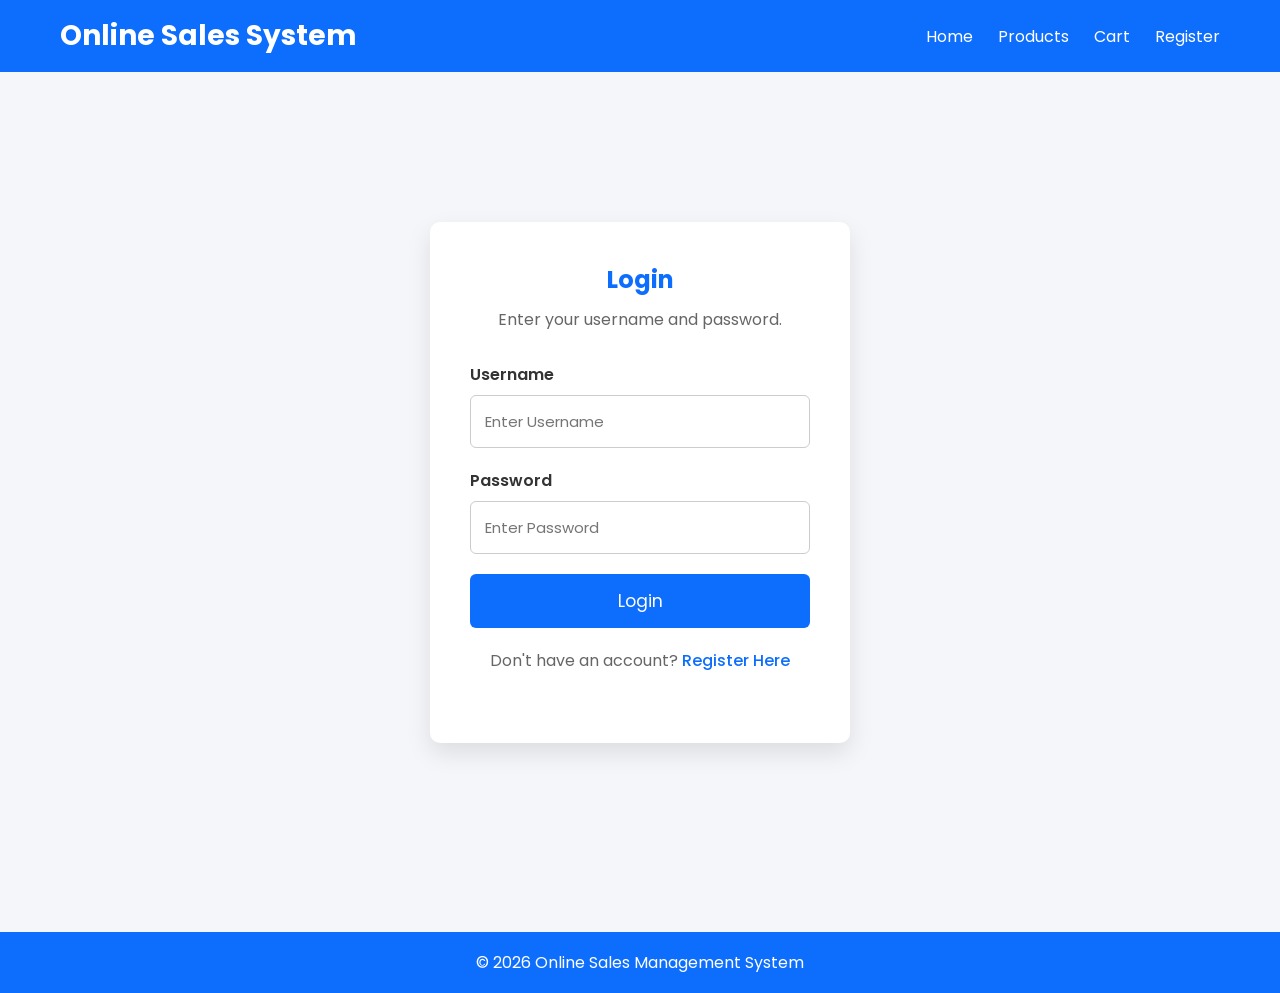
<file: frontend/admin-categories.html>
<!DOCTYPE html>
<html lang="en">

<head>

    <meta charset="UTF-8">

    <meta name="viewport" content="width=device-width, initial-scale=1.0">

    <title>Categories</title>

    <link rel="stylesheet" href="css/admin-categories.css">

</head>

<body>

    <header>

        <h2>Categories</h2>

        <nav>

            <a href="admin-dashboard.html">Dashboard</a>

            <a href="admin-products.html">Products</a>

            <a href="admin-categories.html">Categories</a>

            <a href="admin-customers.html">Customers</a>

            <a href="admin-orders.html">Orders</a>

        </nav>

    </header>

    <section>

        <h2>Add Category</h2>

        <form id="categoryForm">

            <input type="text" id="categoryName" placeholder="Category Name" required>

            <button>

                Save

            </button>

        </form>

    </section>

    <section>

        <h2>Category List</h2>

        <table>

            <thead>

                <tr>

                    <th>ID</th>

                    <th>Name</th>

                    <th>Action</th>

                </tr>

            </thead>

            <tbody id="categoryTable">

            </tbody>

        </table>

    </section>

    <script src="js/auth.js"></script>
    <script src="js/config.js"></script>

    <script src="js/admin-categories.js"></script>

</body>

</html>
</file>
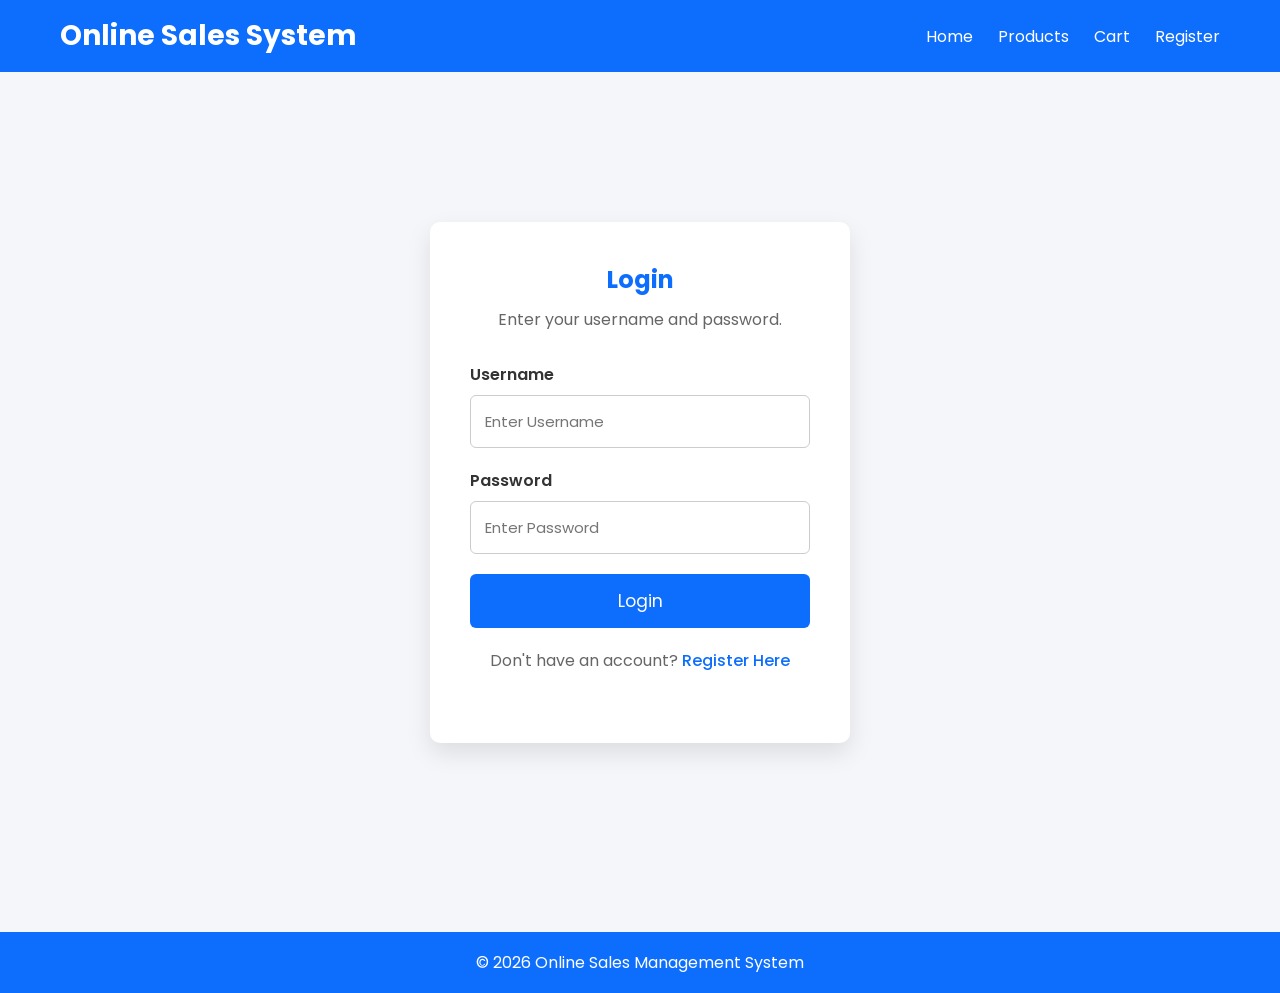
<file: frontend/admin-customers.html>
<!DOCTYPE html>
<html lang="en">

<head>

    <meta charset="UTF-8">

    <meta name="viewport" content="width=device-width, initial-scale=1.0">

    <title>Customers</title>

    <link rel="stylesheet" href="css/admin-customers.css">

</head>

<body>

    <header>

        <h2>Customers</h2>

        <nav>

            <a href="admin-dashboard.html">Dashboard</a>

            <a href="admin-products.html">Products</a>

            <a href="admin-categories.html">Categories</a>

            <a href="admin-customers.html">Customers</a>

            <a href="admin-orders.html">Orders</a>

        </nav>

    </header>

    <section>

        <h2>Customer List</h2>

        <table>

            <thead>

                <tr>

                    <th>ID</th>

                    <th>First Name</th>

                    <th>Last Name</th>

                    <th>Email</th>

                    <th>Phone</th>

                    <th>Action</th>

                </tr>

            </thead>

            <tbody id="customersTable">

            </tbody>

        </table>

    </section>

    <script src="js/auth.js"></script>
    <script src="js/config.js"></script>

    <script src="js/admin-customers.js"></script>

</body>

</html>
</file>
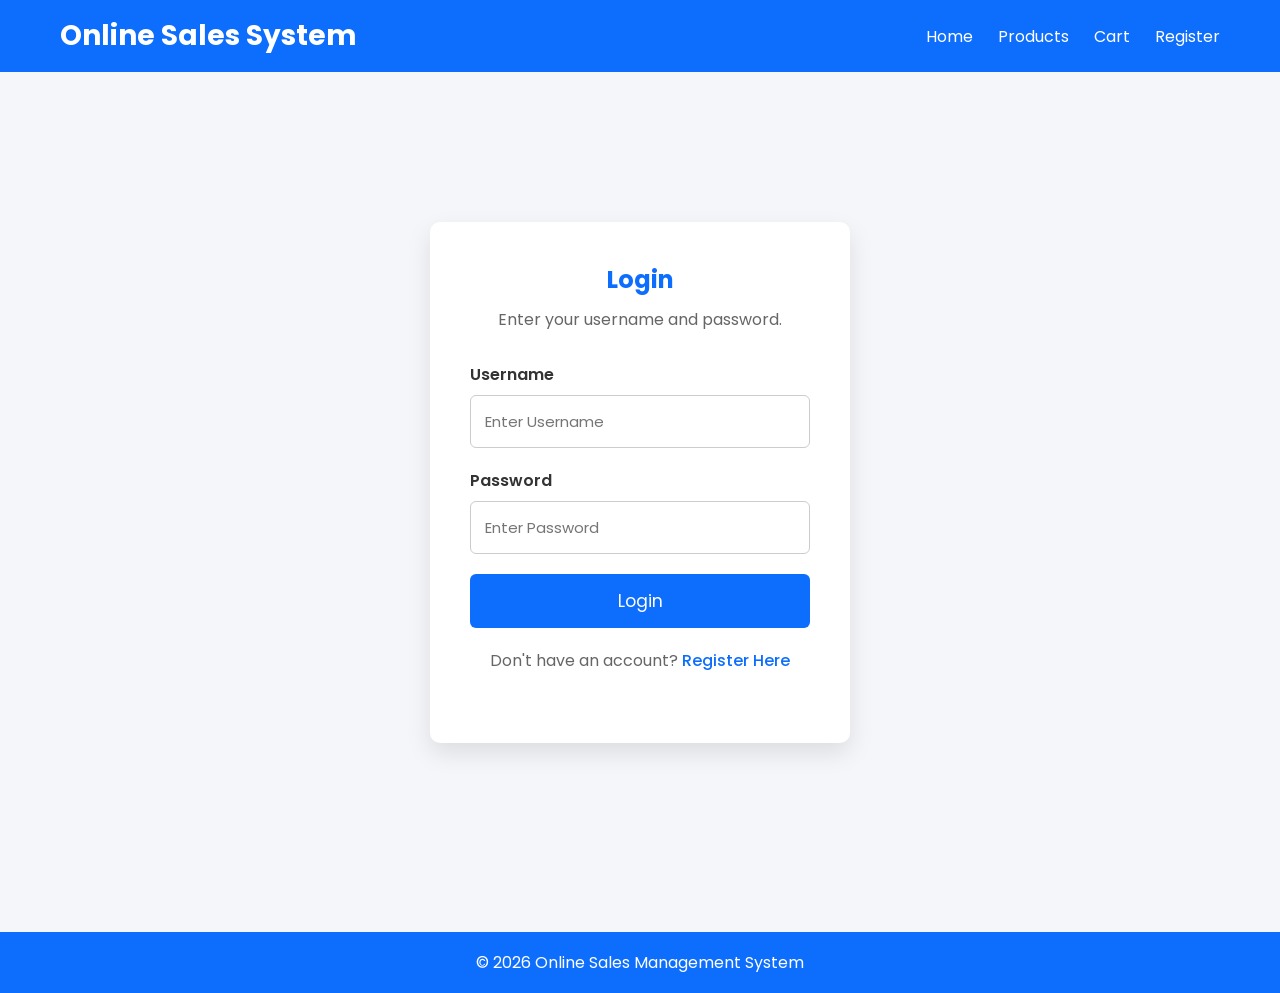
<file: frontend/admin-dashboard.html>
<!DOCTYPE html>
<html lang="en">

<head>

    <meta charset="UTF-8">
    <meta name="viewport" content="width=device-width, initial-scale=1.0">

    <title>Admin Dashboard</title>

    <link rel="stylesheet" href="css/admin-dashboard.css">

</head>

<body>

    <header>

        <h2>Online Sales Management System</h2>

        <nav>

            <a href="admin-dashboard.html">Dashboard</a>

            <a href="admin-products.html">Products</a>

            <a href="admin-categories.html">Categories</a>

            <a href="admin-customers.html">Customers</a>

            <a href="admin-orders.html">Orders</a>

            <a href="login.html">Logout</a>

        </nav>

    </header>

    <section class="dashboard">

        <h1>Admin Dashboard</h1>

        <div class="cards">

            <div class="card">
                <h3>Total Products</h3>
                <h2 id="total-products">0</h2>
            </div>

            <div class="card">
                <h3>Total Categories</h3>
                <h2 id="total-categories">0</h2>
            </div>

            <div class="card">
                <h3>Total Customers</h3>
                <h2 id="total-customers">0</h2>
            </div>

            <div class="card">
                <h3>Total Orders</h3>
                <h2 id="total-orders">0</h2>
            </div>

        </div>

    </section>

    <script src="js/auth.js"></script>
    <script src="js/config.js"></script>
    <script src="js/admin-dashboard.js"></script>

</body>

</html>
</file>
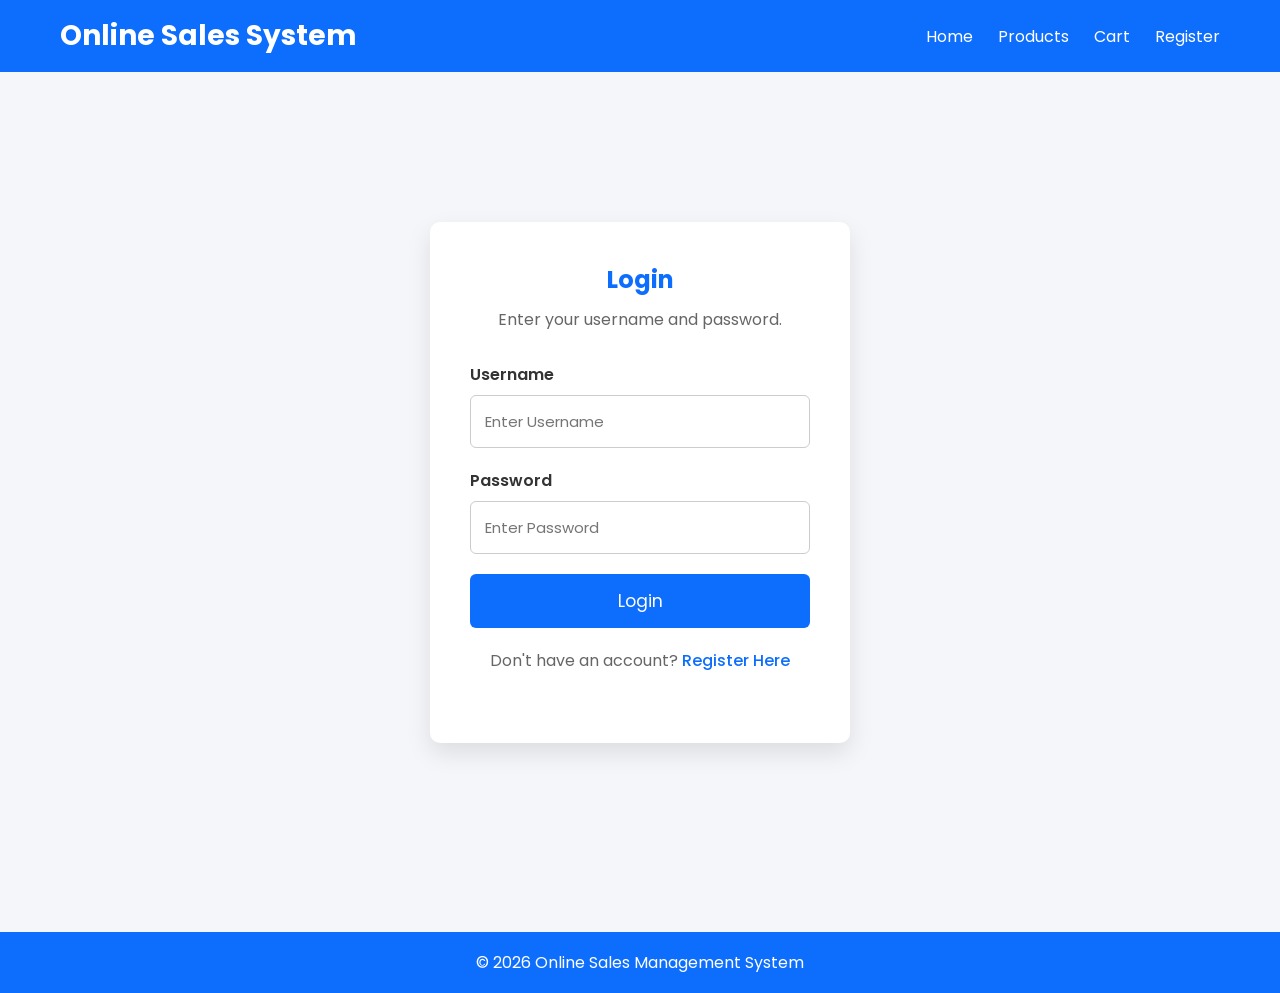
<file: frontend/admin-orders.html>
<!DOCTYPE html>
<html lang="en">

<head>

    <meta charset="UTF-8">

    <meta name="viewport" content="width=device-width, initial-scale=1.0">

    <title>Orders</title>

    <link rel="stylesheet" href="css/admin-orders.css">

</head>

<body>

    <header>

        <h2>Orders</h2>

        <nav>

            <a href="admin-dashboard.html">Dashboard</a>

            <a href="admin-products.html">Products</a>

            <a href="admin-categories.html">Categories</a>

            <a href="admin-customers.html">Customers</a>

            <a href="admin-orders.html">Orders</a>

        </nav>

    </header>

    <section>

        <h2>Orders List</h2>

        <table>

            <thead>

                <tr>

                    <th>ID</th>

                    <th>Customer</th>

                    <th>Date</th>

                    <th>Total Amount</th>

                </tr>

            </thead>

            <tbody id="ordersTable">

            </tbody>

        </table>

    </section>

    <script src="js/auth.js"></script>
    <script src="js/config.js"></script>

    <script src="js/admin-orders.js"></script>

</body>

</html>
</file>
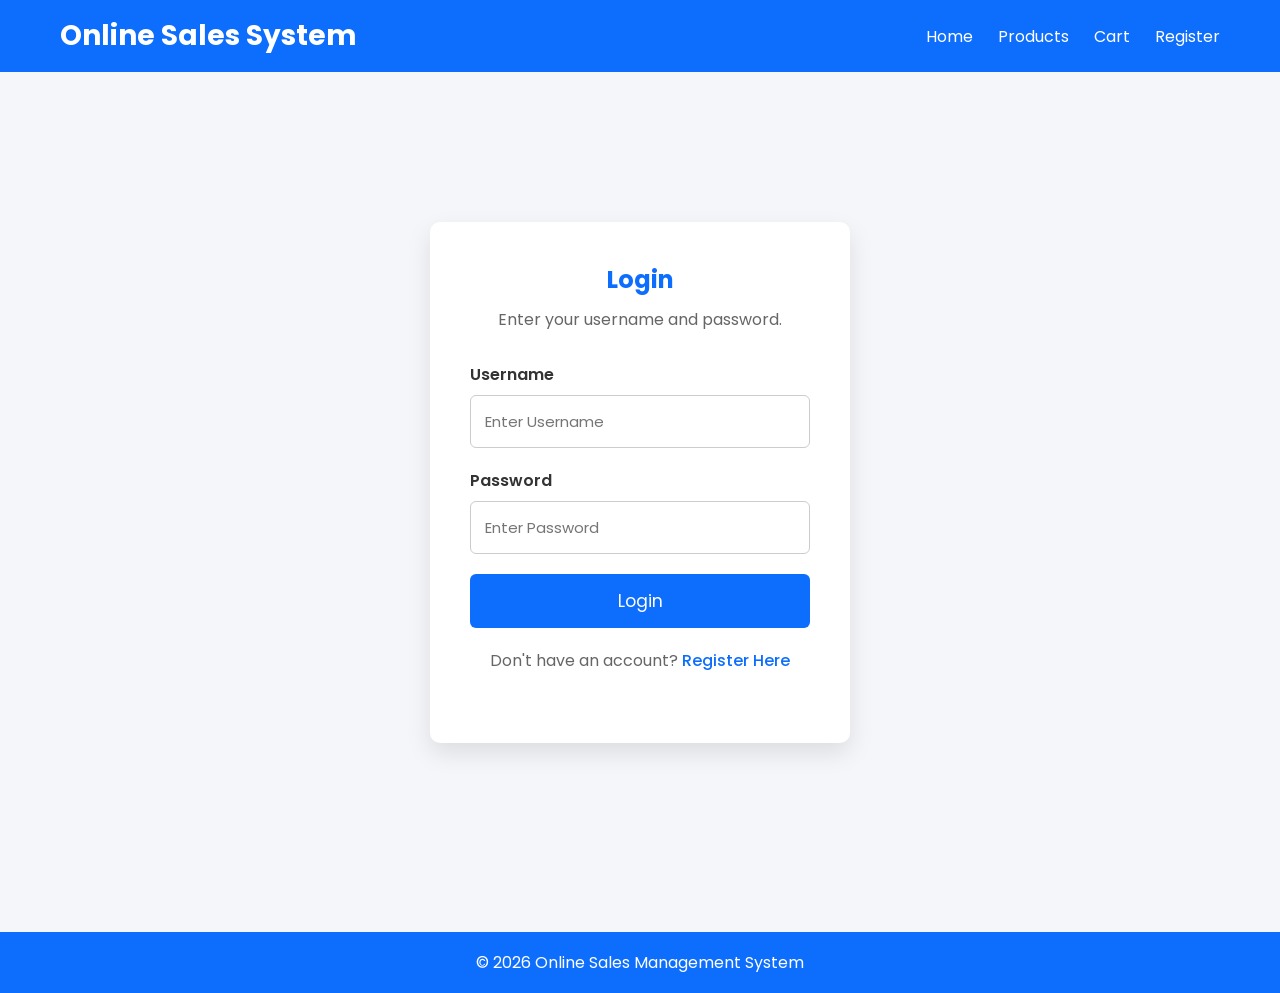
<file: frontend/admin-products.html>
<!DOCTYPE html>
<html lang="en">

<head>

    <meta charset="UTF-8">

    <meta name="viewport" content="width=device-width, initial-scale=1.0">

    <title>Manage Products</title>

    <link rel="stylesheet" href="css/admin-products.css">

</head>

<body>

    <header>

        <h2>Products Management</h2>

        <nav>

            <a href="admin-dashboard.html">Dashboard</a>

            <a href="admin-products.html">Products</a>

            <a href="admin-categories.html">Categories</a>

            <a href="admin-customers.html">Customers</a>

            <a href="admin-orders.html">Orders</a>

        </nav>

    </header>

    <section>

        <h2>Add Product</h2>

        <form id="productForm">

            <input type="text" id="name" placeholder="Product Name" required>

            <textarea id="description" placeholder="Description"></textarea>

            <input type="number" id="price" placeholder="Price" required>

            <input type="number" id="quantity" placeholder="Quantity" required>

            <select id="category">

            </select>

            <button type="submit">

                Save Product

            </button>

        </form>

    </section>

    <section>

        <h2>Products List</h2>

        <table>

            <thead>

                <tr>

                    <th>ID</th>

                    <th>Name</th>

                    <th>Price</th>

                    <th>Quantity</th>

                    <th>Category</th>

                    <th>Action</th>

                </tr>

            </thead>

            <tbody id="productsTable">

            </tbody>

        </table>

    </section>

    <script src="js/auth.js"></script>
    <script src="js/config.js"></script>

    <script src="js/admin-products.js"></script>

</body>

</html>
</file>
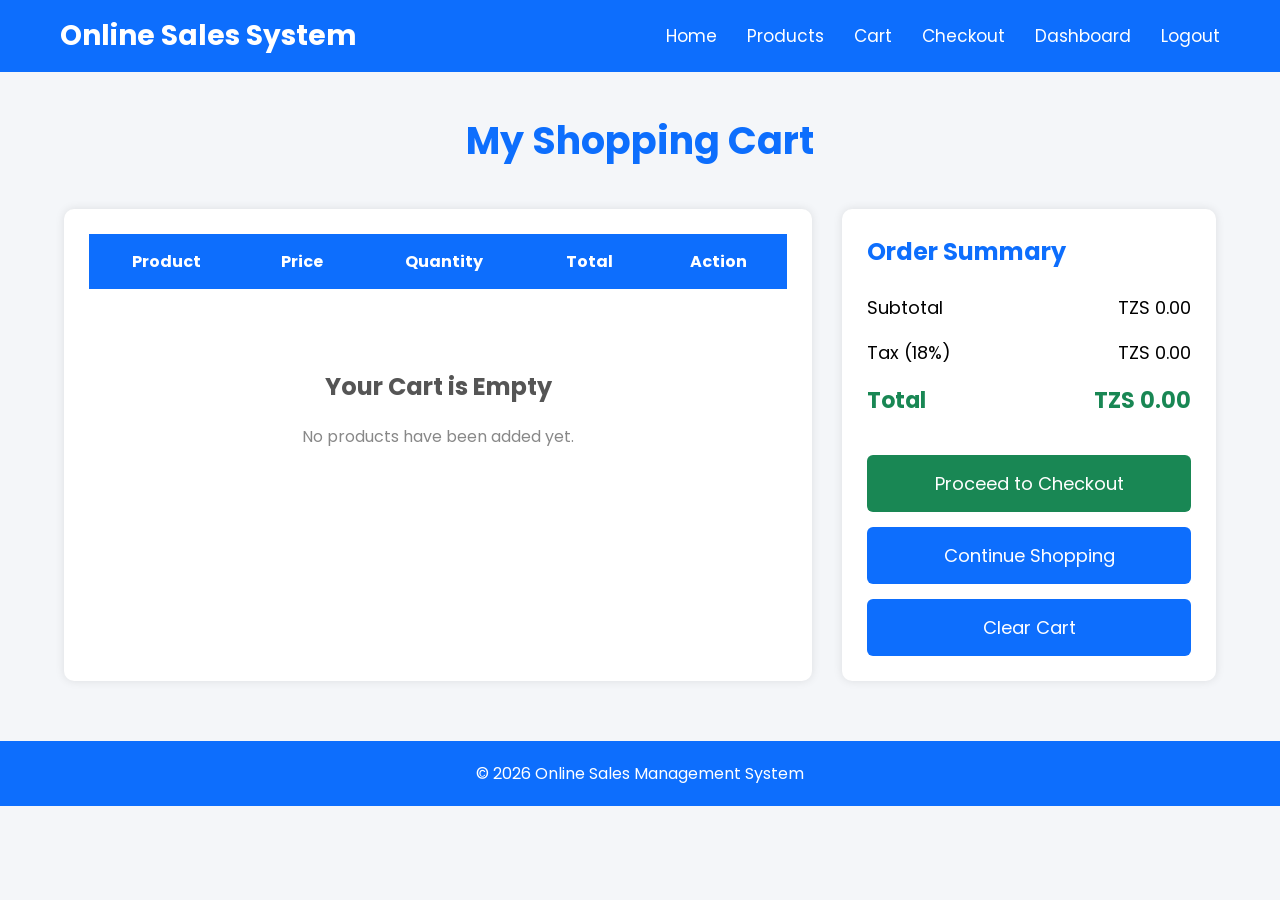
<file: frontend/cart.html>
<!DOCTYPE html>
<html lang="en">

<head>

    <meta charset="UTF-8">

    <meta name="viewport" content="width=device-width, initial-scale=1.0">

    <title>Shopping Cart | Online Sales Management System</title>

    <link rel="stylesheet" href="css/cart.css">

</head>

<body>

    <!-- ================= HEADER ================= -->

    <header>

        <nav>

            <h2 class="logo">Online Sales System</h2>

            <ul>

                <li><a href="index.html">Home</a></li>

                <li><a href="products.html">Products</a></li>

                <li><a href="cart.html">Cart</a></li>

                <li><a href="checkout.html">Checkout</a></li>

                <li><a href="dashboard.html">Dashboard</a></li>

                <li><a href="login.html">Logout</a></li>

            </ul>

        </nav>

    </header>

    <!-- ================= PAGE TITLE ================= -->

    <div class="title">

        <h1>My Shopping Cart</h1>

    </div>

    <!-- ================= CART ================= -->

    <section class="cart-container">

        <!-- Left -->

        <div class="cart-items">

            <table class="cart-table">

                <thead>

                    <tr>

                        <th>Product</th>

                        <th>Price</th>

                        <th>Quantity</th>

                        <th>Total</th>

                        <th>Action</th>

                    </tr>

                </thead>

                <tbody id="cart-body">

                    <!-- cart.js loads items here -->

                </tbody>

            </table>

            <div id="empty-cart" class="empty-cart" style="display:none;">

                <h2>Your Cart is Empty</h2>

                <p>

                    No products have been added yet.

                </p>

            </div>

        </div>

        <!-- Right -->

        <div class="cart-summary">

            <h2>Order Summary</h2>

            <div class="summary-row">

                <span>Subtotal</span>

                <span id="subtotal">

                    TZS 0.00

                </span>

            </div>

            <div class="summary-row">

                <span>Tax (18%)</span>

                <span id="tax">

                    TZS 0.00

                </span>

            </div>

            <div class="summary-row total">

                <span>Total</span>

                <span id="total">

                    TZS 0.00

                </span>

            </div>

            <button class="checkout-btn" onclick="checkout()">

                Proceed to Checkout

            </button>

            <button class="continue-btn" onclick="continueShopping()">

                Continue Shopping

            </button>

            <button class="continue-btn" onclick="clearCart()">

                Clear Cart

            </button>

        </div>

    </section>

    <!-- ================= FOOTER ================= -->

    <footer>

        <p>

            © 2026 Online Sales Management System

        </p>

    </footer>

    <!-- ================= JAVASCRIPT ================= -->

    <script src="js/config.js"></script>

    <script src="js/cart.js"></script>

</body>

</html>
</file>
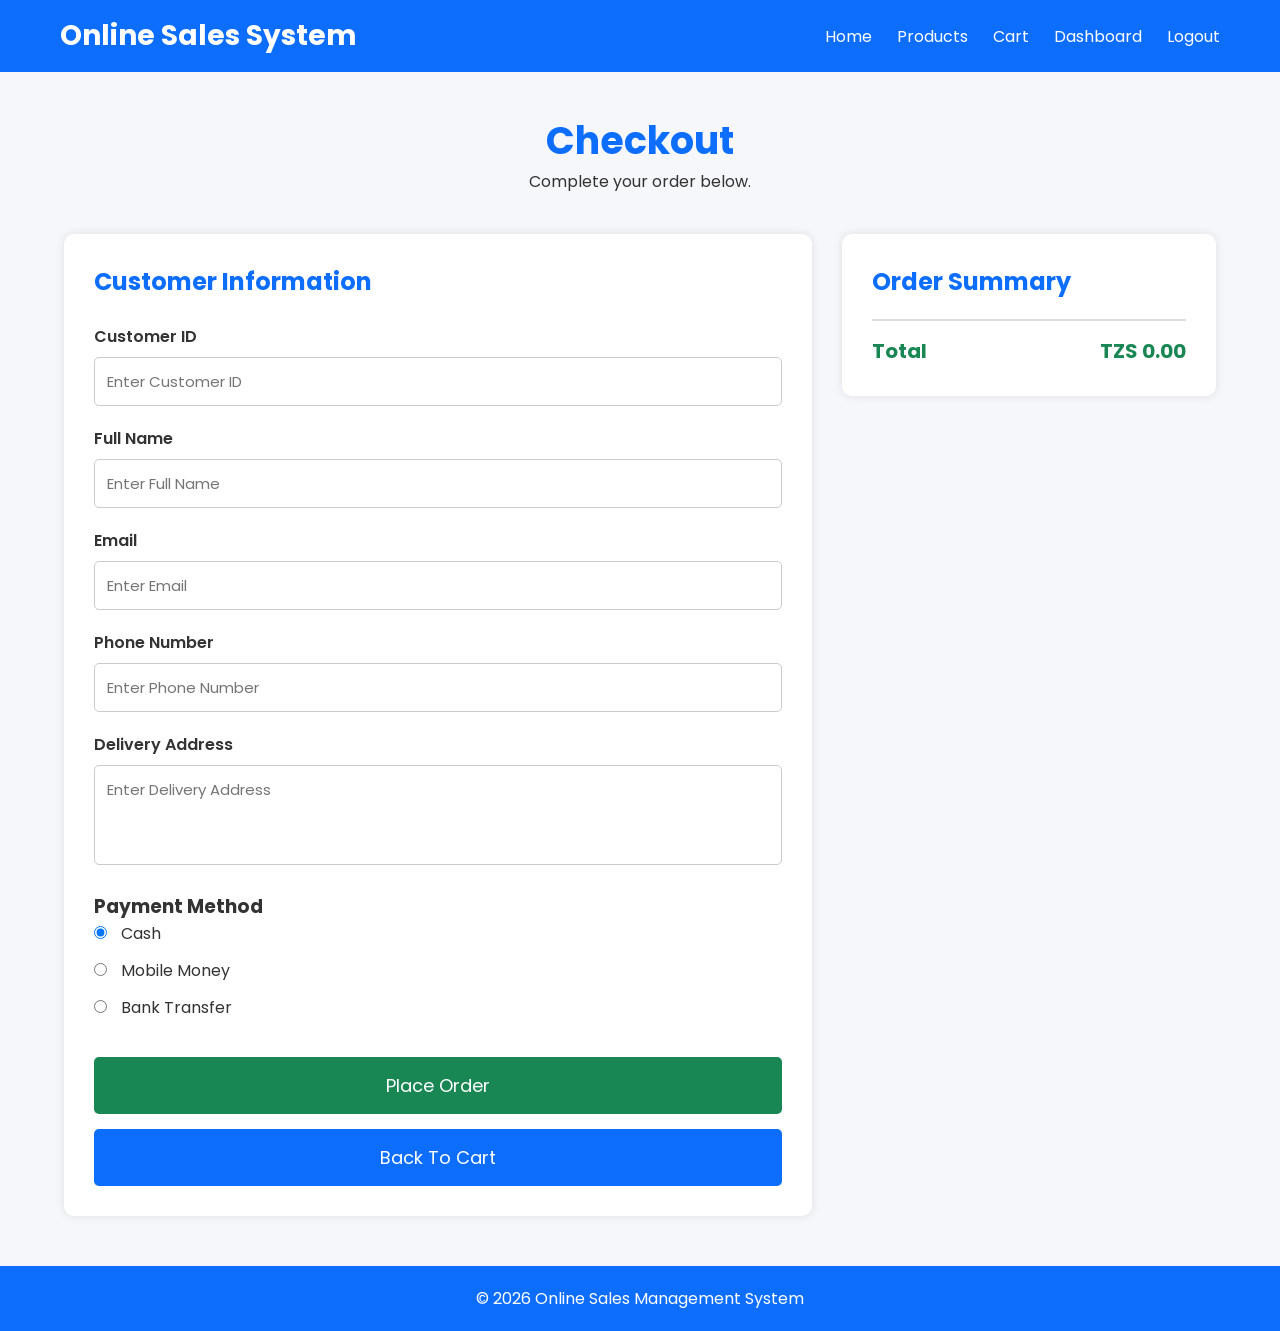
<file: frontend/checkout.html>
<!DOCTYPE html>
<html lang="en">

<head>

    <meta charset="UTF-8">

    <meta name="viewport" content="width=device-width, initial-scale=1.0">

    <title>Checkout | Online Sales Management System</title>

    <link rel="stylesheet" href="css/checkout.css">

</head>

<body>

    <!-- ================= HEADER ================= -->

    <header>

        <nav>

            <h2 class="logo">Online Sales System</h2>

            <ul>

                <li><a href="index.html">Home</a></li>

                <li><a href="products.html">Products</a></li>

                <li><a href="cart.html">Cart</a></li>

                <li><a href="dashboard.html">Dashboard</a></li>

                <li><a href="login.html">Logout</a></li>

            </ul>

        </nav>

    </header>

    <!-- ================= TITLE ================= -->

    <section class="page-title">

        <h1>Checkout</h1>

        <p>Complete your order below.</p>

    </section>

    <!-- ================= CHECKOUT ================= -->

    <section class="checkout-container">

        <!-- Customer Information -->

        <div class="checkout-form">

            <h2>Customer Information</h2>

            <form id="checkout-form">

                <div class="form-group">

                    <label>Customer ID</label>

                    <input type="number" id="customerId" placeholder="Enter Customer ID" required>

                </div>

                <div class="form-group">

                    <label>Full Name</label>

                    <input type="text" placeholder="Enter Full Name">

                </div>

                <div class="form-group">

                    <label>Email</label>

                    <input type="email" placeholder="Enter Email">

                </div>

                <div class="form-group">

                    <label>Phone Number</label>

                    <input type="text" placeholder="Enter Phone Number">

                </div>

                <div class="form-group">

                    <label>Delivery Address</label>

                    <textarea placeholder="Enter Delivery Address"></textarea>

                </div>

                <div class="payment-method">

                    <h3>Payment Method</h3>

                    <label>

                        <input type="radio" name="payment" checked>

                        Cash

                    </label>

                    <label>

                        <input type="radio" name="payment">

                        Mobile Money

                    </label>

                    <label>

                        <input type="radio" name="payment">

                        Bank Transfer

                    </label>

                </div>

                <button type="submit" class="place-order-btn">

                    Place Order

                </button>

                <button type="button" class="back-cart-btn" onclick="backToCart()">

                    Back To Cart

                </button>

            </form>

        </div>

        <!-- Order Summary -->

        <div class="order-summary">

            <h2>Order Summary</h2>

            <div id="order-items">

                <!-- checkout.js loads products here -->

            </div>

            <div class="summary-total">

                <span>Total</span>

                <span id="order-total">

                    TZS 0.00

                </span>

            </div>

        </div>

    </section>

    <!-- ================= FOOTER ================= -->

    <footer>

        <p>

            © 2026 Online Sales Management System

        </p>

    </footer>

    <!-- ================= JAVASCRIPT ================= -->

    <script src="js/config.js"></script>

    <script src="js/checkout.js"></script>

</body>

</html>
</file>
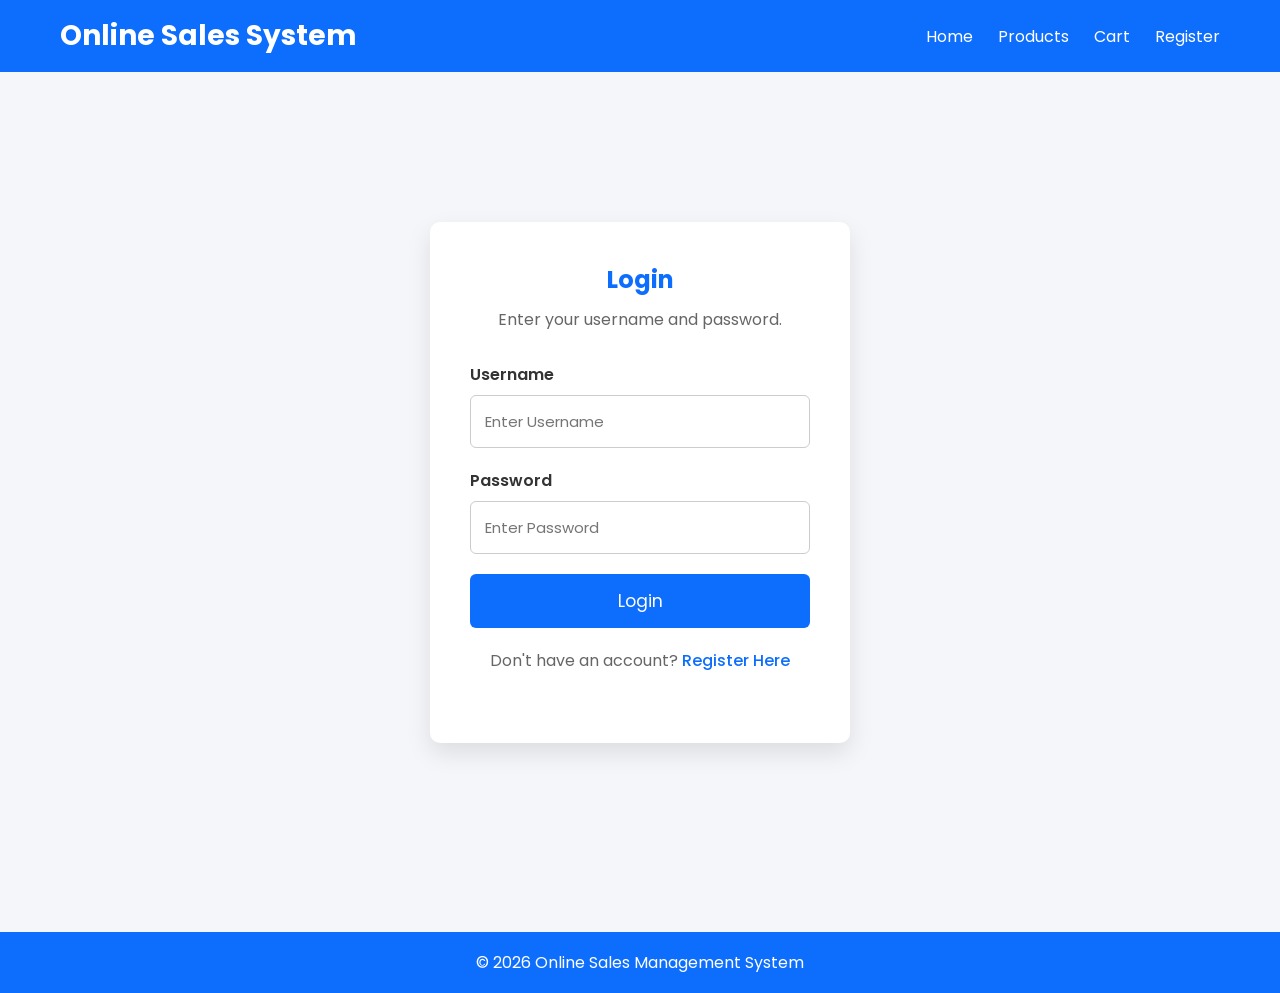
<file: frontend/dashboard.html>
<!DOCTYPE html>
<html lang="en">

<head>

    <meta charset="UTF-8">

    <meta name="viewport" content="width=device-width, initial-scale=1.0">

    <title>Dashboard | Online Sales Management System</title>

    <link rel="stylesheet" href="css/dashboard.css?v=2">

</head>

<body>

    <!-- ================= HEADER ================= -->

    <header>

        <nav>

            <h2 class="logo">Online Sales System</h2>

            <ul>

                <li><a href="index.html">Home</a></li>

                <li><a href="products.html">Products</a></li>

                <li><a href="cart.html">Cart</a></li>

                <li><a href="checkout.html">Checkout</a></li>

                <li><a href="dashboard.html">Dashboard</a></li>

                <li><a href="login.html">Logout</a></li>

            </ul>

        </nav>

    </header>

    <!-- ================= WELCOME ================= -->

    <section class="welcome">

        <h1>Customer Dashboard</h1>

        <p>

            Welcome to the Online Sales Management System.

        </p>

    </section>

    <!-- ================= DASHBOARD CARDS ================= -->

    <section class="dashboard">

        <div class="card">

            <h2>Total Products</h2>

            <h1 id="total-products">0</h1>

        </div>

        <div class="card">

            <h2>Items in Cart</h2>

            <h1 id="cart-items">0</h1>

        </div>

        <div class="card">

            <h2>Total Orders</h2>

            <h1 id="total-orders">0</h1>

        </div>

    </section>

    <!-- ================= QUICK ACTIONS ==== -->

    <section class="actions">

        <h2>Quick Actions</h2>

        <div class="buttons">

            <a href="products.html">

                <button>

                    View Products

                </button>

            </a>

            <a href="cart.html">

                <button>

                    My Cart

                </button>

            </a>

            <a href="checkout.html">

                <button>

                    Checkout

                </button>

            </a>

        </div>

    </section>

    <!-- ================= RECENT PRODUCTS ================= -->

    <section class="recent-products">

        <h2>Available Products</h2>

        <div id="product-list">

            <!-- Products loaded by dashboard.js -->

        </div>

    </section>

    <!-- ================= FOOTER ================= -->

    <footer>

        <p>

            &copy; 2026 Online Sales Management System

        </p>

    </footer>

    <!-- ================= JAVASCRIPT ================= -->

    <script src="js/auth.js"></script>
    <script src="js/config.js"></script>
    <script src="js/dashboard.js"></script>

</body>

</html>
</file>
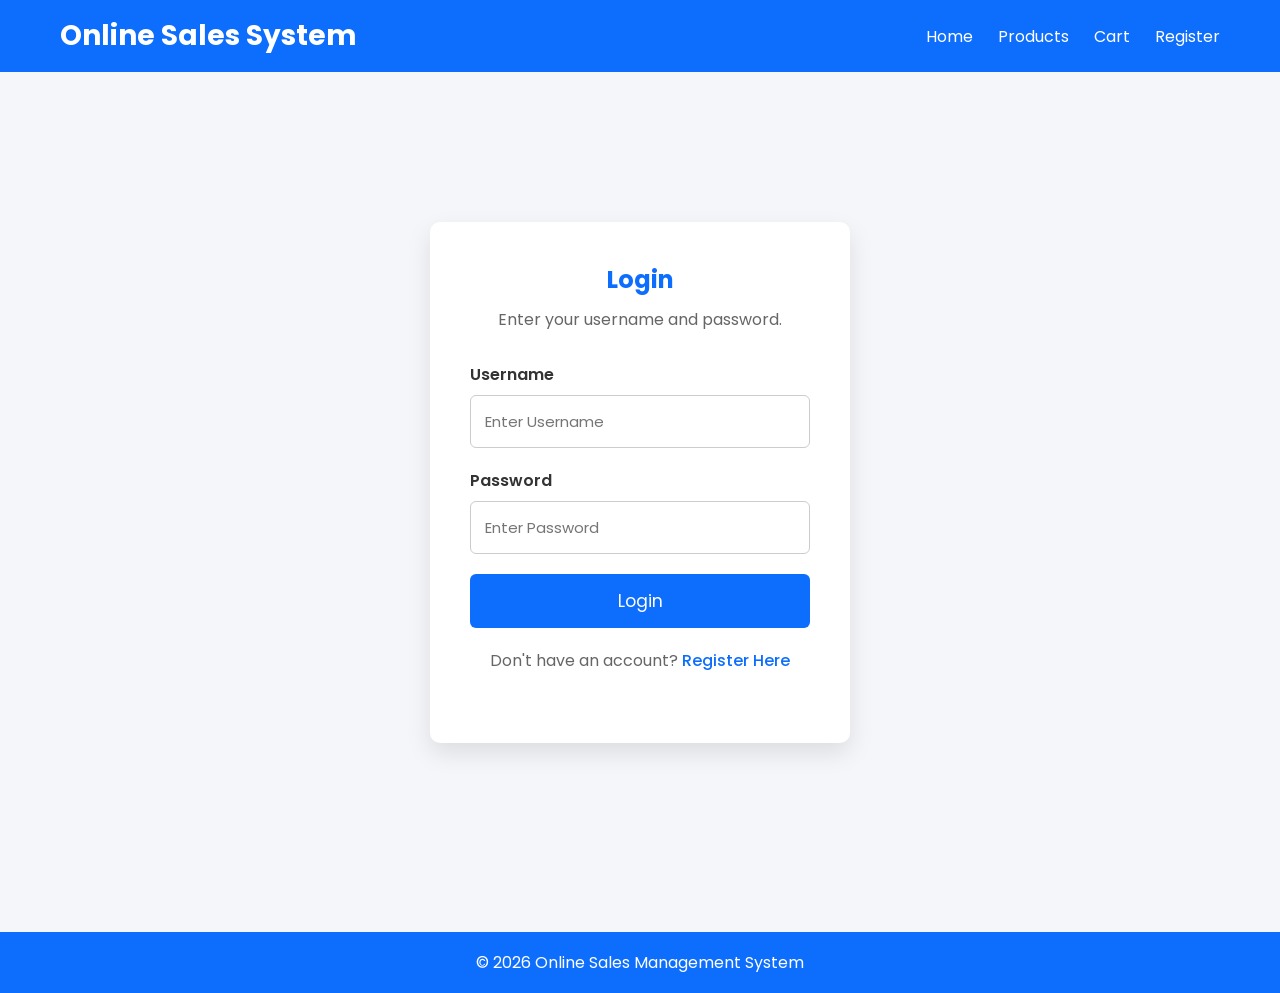
<file: frontend/login.html>
<!DOCTYPE html>
<html lang="en">

<head>

    <meta charset="UTF-8">

    <meta name="viewport" content="width=device-width, initial-scale=1.0">

    <title>Login | Online Sales Management System</title>

    <link rel="stylesheet" href="css/login.css">

</head>

<body>

    <!-- Header -->

    <header>

        <nav>

            <h2 class="logo">Online Sales System</h2>

            <ul>

                <li><a href="index.html">Home</a></li>

                <li><a href="products.html">Products</a></li>

                <li><a href="cart.html">Cart</a></li>

                <li><a href="register.html">Register</a></li>

            </ul>

        </nav>

    </header>

    <!-- Login Section -->

    <section class="login-section">

        <div class="login-card">

            <h1>Login</h1>

            <p>Enter your username and password.</p>

            <div id="error-message" class="error-message">
            </div>

            <form id="login-form">

                <div class="form-group">

                    <label>Username</label>

                    <input type="text" id="username" placeholder="Enter Username" required>

                </div>

                <div class="form-group">

                    <label>Password</label>

                    <input type="password" id="password" placeholder="Enter Password" required>

                </div>

                <button type="submit" class="login-btn">

                    Login

                </button>

            </form>

            <div class="extra-links">

                <p>

                    Don't have an account?

                    <a href="register.html">

                        Register Here

                    </a>

                </p>

            </div>

        </div>

    </section>

    <!-- Footer -->

    <footer>

        <p>

            &copy; 2026 Online Sales Management System

        </p>

    </footer>

    <script src="js/auth.js?v=3"></script>
    <script src="js/config.js?v=3"></script>
    <script src="js/login.js?v=3"></script>

</body>

</html>
</file>
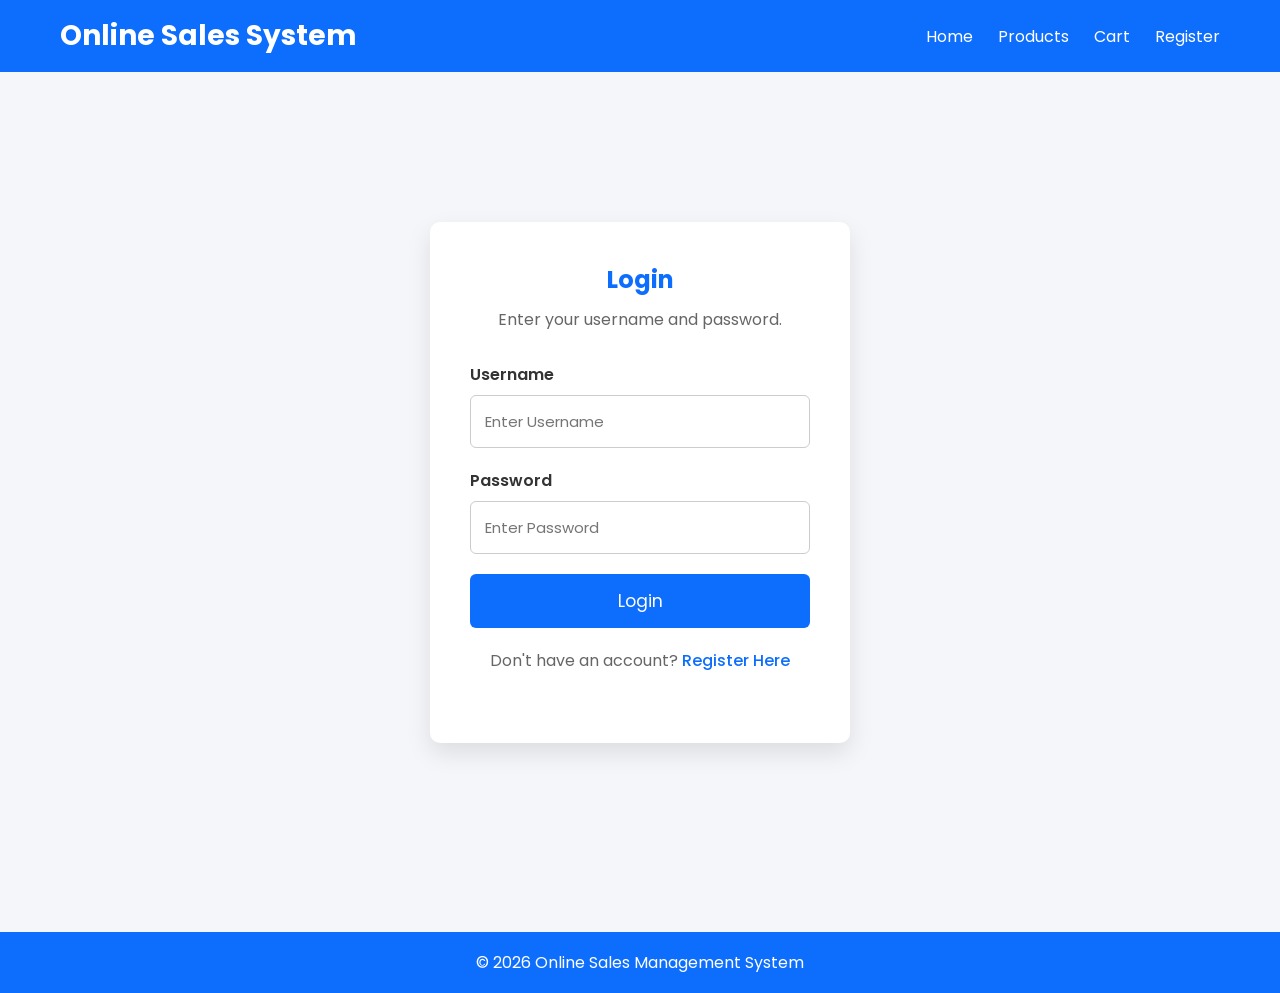
<file: frontend/products.html>
<!DOCTYPE html>
<html lang="en">

<head>

    <meta charset="UTF-8">

    <meta name="viewport" content="width=device-width, initial-scale=1.0">

    <title>Products | Online Sales Management System</title>

    <link rel="stylesheet" href="css/products.css">

</head>

<body>

    <!-- ================= HEADER ================= -->

    <header>

        <nav>

            <h2 class="logo">Online Sales System</h2>

            <ul>

                <li><a href="index.html">Home</a></li>

                <li><a href="products.html">Products</a></li>

                <li><a href="cart.html">Cart</a></li>

                <li><a href="checkout.html">Checkout</a></li>

                <li><a href="dashboard.html">Dashboard</a></li>

                <li><a href="login.html">Logout</a></li>

            </ul>

        </nav>

    </header>

    <!-- ================= PAGE TITLE ================= -->

    <section class="page-title">

        <h1>Available Products</h1>

        <p>

            Browse our products and add your favourite items to your shopping cart.

        </p>

    </section>

    <!-- ================= SEARCH ================= -->

    <section class="search-container">

        <input type="text" id="search" placeholder="Search product...">

        <select id="category">

            <option value="">All Categories</option>

            <option>Electronics</option>

            <option>Fashion</option>

            <option>Furniture</option>

            <option>Food</option>

        </select>

    </section>

    <!-- ================= PRODUCTS ================= -->

    <section class="products">

        <div id="product-list">

            <!-- Products loaded by products.js -->

        </div>

    </section>

    <!-- ================= FOOTER ================= -->

    <footer>

        <p>

            &copy; 2026 Online Sales Management System

        </p>

    </footer>

    <!-- ================= JAVASCRIPT ================= -->

    <script src="js/auth.js"></script>
    <script src="js/config.js"></script>

    <script src="js/products.js"></script>

</body>

</html>
</file>
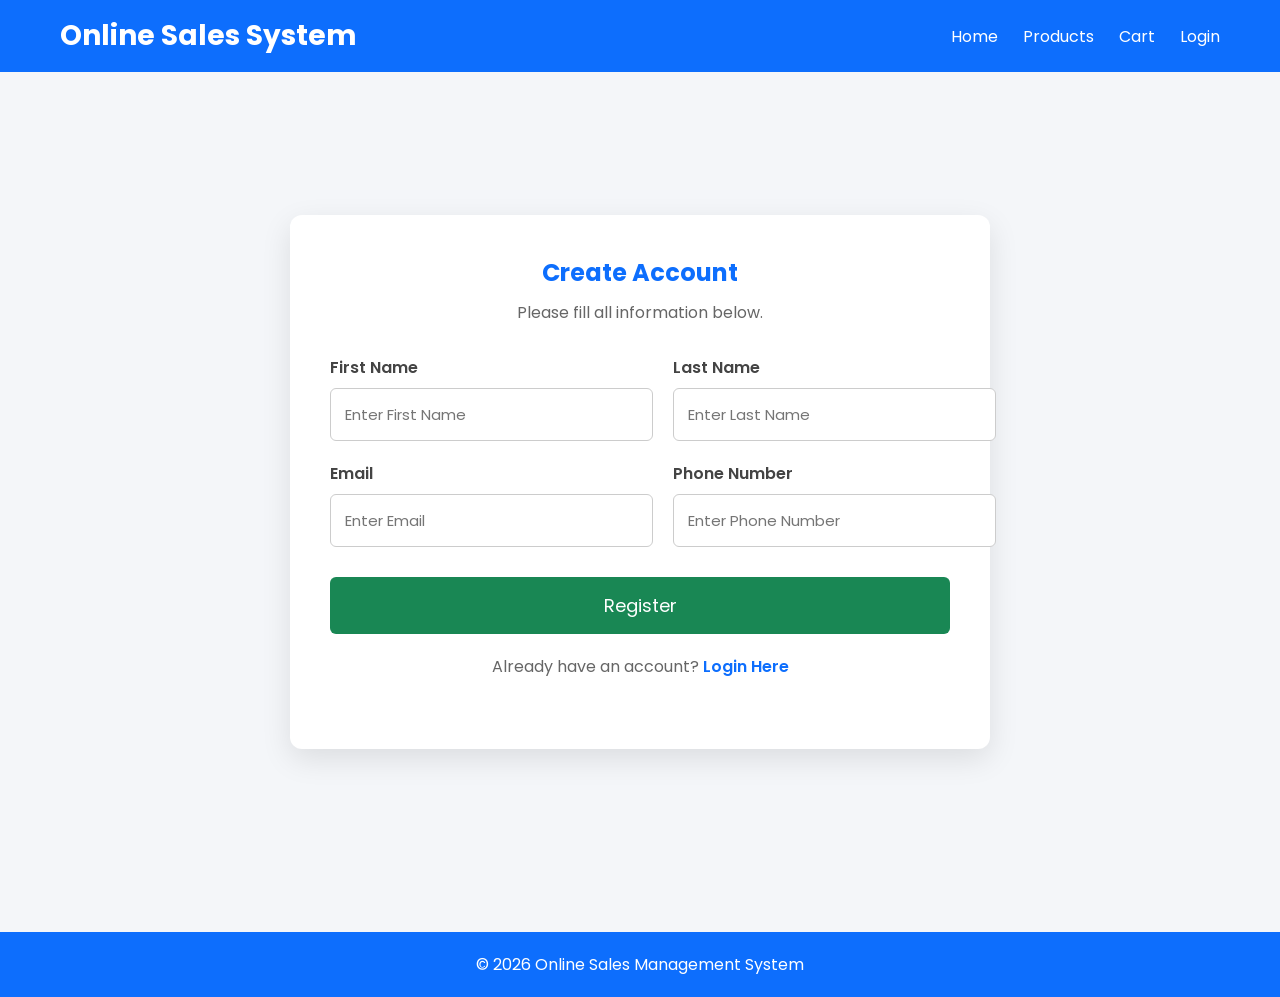
<file: frontend/register.html>
<!DOCTYPE html>
<html lang="en">

<head>

    <meta charset="UTF-8">

    <meta name="viewport" content="width=device-width, initial-scale=1.0">

    <title>Register | Online Sales Management System</title>

    <link rel="stylesheet" href="css/register.css">

</head>

<body>

    <!-- Header -->

    <header>

        <nav>

            <h2 class="logo">Online Sales System</h2>

            <ul>

                <li><a href="index.html">Home</a></li>

                <li><a href="products.html">Products</a></li>

                <li><a href="cart.html">Cart</a></li>

                <li><a href="login.html">Login</a></li>

            </ul>

        </nav>

    </header>

    <!-- Register Section -->

    <section class="register-section">

        <div class="register-card">

            <h1>Create Account</h1>

            <p>Please fill all information below.</p>

            <div id="success-message" class="success-message"></div>

            <div id="error-message" class="error-message"></div>

            <form id="register-form">

                <div class="form-row">

                    <div class="form-group">

                        <label>First Name</label>

                        <input type="text" id="firstName" placeholder="Enter First Name" required>

                    </div>

                    <div class="form-group">

                        <label>Last Name</label>

                        <input type="text" id="lastName" placeholder="Enter Last Name" required>

                    </div>

                </div>

                <div class="form-row">

                    <div class="form-group">

                        <label>Email</label>

                        <input type="email" id="email" placeholder="Enter Email" required>

                    </div>

                    <div class="form-group">

                        <label>Phone Number</label>

                        <input type="text" id="phone" placeholder="Enter Phone Number" required>

                    </div>

                </div>

                <button type="submit" class="register-btn">

                    Register

                </button>

            </form>

            <div class="login-link">

                <p>

                    Already have an account?

                    <a href="login.html">

                        Login Here

                    </a>

                </p>

            </div>

        </div>

    </section>

    <!-- Footer -->

    <footer>

        <p>

            &copy; 2026 Online Sales Management System

        </p>

    </footer>

    <script src="js/config.js"></script>

    <script src="js/register.js"></script>

</body>

</html>
</file>
<file: frontend/css/admin-categories.css>
/* ===========================
   admin-categories.css
=========================== */

* {
    margin: 0;
    padding: 0;
    box-sizing: border-box;
    font-family: Arial, Helvetica, sans-serif;
}

body {
    background: #f4f6f9;
}

/* Header */

header {
    background: #2c3e50;
    color: white;
    padding: 15px 40px;
}

header h2 {
    margin-bottom: 10px;
}

nav {
    display: flex;
    gap: 15px;
    flex-wrap: wrap;
}

nav a {
    text-decoration: none;
    color: white;
    background: #34495e;
    padding: 8px 15px;
    border-radius: 5px;
    transition: 0.3s;
}

nav a:hover {
    background: #3498db;
}

/* Main Section */

section {
    width: 90%;
    margin: 30px auto;
}

section h2 {
    color: #2c3e50;
    margin-bottom: 20px;
}

/* Form */

form {
    background: white;
    padding: 20px;
    border-radius: 10px;
    box-shadow: 0 0 10px rgba(0, 0, 0, .1);
    margin-bottom: 30px;
}

input {
    width: 100%;
    padding: 12px;
    margin-bottom: 15px;
    border: 1px solid #ccc;
    border-radius: 5px;
    font-size: 15px;
}

button {
    background: #3498db;
    color: white;
    border: none;
    padding: 12px 25px;
    border-radius: 5px;
    cursor: pointer;
    font-size: 15px;
    transition: .3s;
}

button:hover {
    background: #2980b9;
}

/* Table */

table {
    width: 100%;
    border-collapse: collapse;
    background: white;
    box-shadow: 0 0 10px rgba(0, 0, 0, .1);
}

table th {
    background: #3498db;
    color: white;
    padding: 12px;
}

table td {
    padding: 12px;
    text-align: center;
    border-bottom: 1px solid #ddd;
}

table tr:hover {
    background: #f5f5f5;
}

/* Action Buttons */

.edit-btn {
    background: #27ae60;
    color: white;
    border: none;
    padding: 8px 15px;
    border-radius: 5px;
    cursor: pointer;
    margin-right: 5px;
}

.edit-btn:hover {
    background: #1e8449;
}

.delete-btn {
    background: #e74c3c;
    color: white;
    border: none;
    padding: 8px 15px;
    border-radius: 5px;
    cursor: pointer;
}

.delete-btn:hover {
    background: #c0392b;
}

/* Footer */

footer {
    margin-top: 40px;
    background: #2c3e50;
    color: white;
    text-align: center;
    padding: 15px;
}

/* Responsive */

@media(max-width:768px) {

    header {
        text-align: center;
    }

    nav {
        flex-direction: column;
    }

    table {
        display: block;
        overflow-x: auto;
    }

    button {
        width: 100%;
    }

}
</file>
<file: frontend/css/admin-customers.css>
/* ===========================
   admin-customers.css
=========================== */

* {
    margin: 0;
    padding: 0;
    box-sizing: border-box;
    font-family: Arial, Helvetica, sans-serif;
}

body {
    background: #f4f6f9;
}

/* Header */

header {
    background: #2c3e50;
    color: white;
    padding: 15px 40px;
}

header h2 {
    margin-bottom: 10px;
}

nav {
    display: flex;
    gap: 15px;
    flex-wrap: wrap;
}

nav a {
    text-decoration: none;
    color: white;
    background: #34495e;
    padding: 8px 15px;
    border-radius: 5px;
    transition: 0.3s;
}

nav a:hover {
    background: #3498db;
}

/* Main Section */

section {
    width: 90%;
    margin: 30px auto;
}

section h2 {
    color: #2c3e50;
    margin-bottom: 20px;
}

/* Search Box */

.search-box {
    margin-bottom: 20px;
}

.search-box input {
    width: 100%;
    padding: 12px;
    border: 1px solid #ccc;
    border-radius: 5px;
    font-size: 15px;
}

/* Table */

table {
    width: 100%;
    border-collapse: collapse;
    background: white;
    box-shadow: 0 0 10px rgba(0, 0, 0, 0.1);
}

table th {
    background: #3498db;
    color: white;
    padding: 12px;
}

table td {
    padding: 12px;
    text-align: center;
    border-bottom: 1px solid #ddd;
}

table tr:hover {
    background: #f8f8f8;
}

/* Buttons */

.edit-btn {
    background: #27ae60;
    color: white;
    border: none;
    padding: 8px 15px;
    border-radius: 5px;
    cursor: pointer;
    margin-right: 5px;
}

.edit-btn:hover {
    background: #1e8449;
}

.delete-btn {
    background: #e74c3c;
    color: white;
    border: none;
    padding: 8px 15px;
    border-radius: 5px;
    cursor: pointer;
}

.delete-btn:hover {
    background: #c0392b;
}

/* Footer */

footer {
    margin-top: 40px;
    background: #2c3e50;
    color: white;
    text-align: center;
    padding: 15px;
}

/* Responsive */

@media(max-width:768px) {

    header {
        text-align: center;
    }

    nav {
        flex-direction: column;
    }

    table {
        display: block;
        overflow-x: auto;
    }

    .search-box input {
        width: 100%;
    }

    .edit-btn,
    .delete-btn {
        width: 100%;
        margin: 5px 0;
    }

}
</file>
<file: frontend/css/admin-dashboard.css>
/* ===========================
   admin-dashboard.css
=========================== */

* {
    margin: 0;
    padding: 0;
    box-sizing: border-box;
    font-family: Arial, Helvetica, sans-serif;
}

body {
    background: #f4f6f9;
}

/* Header */

header {
    background: #2c3e50;
    color: white;
    padding: 15px 40px;
}

header h2 {
    margin-bottom: 10px;
}

nav {
    display: flex;
    gap: 15px;
    flex-wrap: wrap;
}

nav a {
    color: white;
    text-decoration: none;
    padding: 8px 15px;
    background: #34495e;
    border-radius: 5px;
    transition: .3s;
}

nav a:hover {
    background: #3498db;
}

/* Dashboard */

.dashboard {
    width: 90%;
    margin: 40px auto;
}

.dashboard h1 {
    text-align: center;
    margin-bottom: 30px;
    color: #2c3e50;
}

/* Cards */

.cards {
    display: grid;
    grid-template-columns: repeat(auto-fit, minmax(220px, 1fr));
    gap: 20px;
}

.card {
    background: white;
    border-radius: 10px;
    padding: 30px;
    text-align: center;
    box-shadow: 0 0 10px rgba(0, 0, 0, .1);
}

.card h3 {
    color: #555;
    margin-bottom: 15px;
}

.card h2 {
    color: #3498db;
    font-size: 35px;
}

/* Buttons */

.buttons {
    margin-top: 40px;
    display: flex;
    justify-content: center;
    gap: 20px;
    flex-wrap: wrap;
}

.buttons a {
    text-decoration: none;
}

.buttons button {

    background: #3498db;

    color: white;

    border: none;

    padding: 12px 25px;

    border-radius: 5px;

    cursor: pointer;

    font-size: 16px;

    transition: .3s;

}

.buttons button:hover {

    background: #2980b9;

}

/* Footer */

footer {

    margin-top: 60px;

    background: #2c3e50;

    color: white;

    text-align: center;

    padding: 15px;

}

/* Responsive */

@media(max-width:768px) {

    nav {

        flex-direction: column;

    }

    .cards {

        grid-template-columns: 1fr;

    }

}
</file>
<file: frontend/css/admin-orders.css>
/* ===========================
   admin-orders.css
=========================== */

* {
    margin: 0;
    padding: 0;
    box-sizing: border-box;
    font-family: Arial, Helvetica, sans-serif;
}

body {
    background: #f4f6f9;
}

/* Header */

header {
    background: #2c3e50;
    color: white;
    padding: 15px 40px;
}

header h2 {
    margin-bottom: 10px;
}

nav {
    display: flex;
    gap: 15px;
    flex-wrap: wrap;
}

nav a {
    text-decoration: none;
    color: white;
    background: #34495e;
    padding: 8px 15px;
    border-radius: 5px;
    transition: 0.3s;
}

nav a:hover {
    background: #3498db;
}

/* Main Content */

section {
    width: 90%;
    margin: 30px auto;
}

section h2 {
    color: #2c3e50;
    margin-bottom: 20px;
}

/* Search */

.search-box {
    margin-bottom: 20px;
}

.search-box input {
    width: 100%;
    padding: 12px;
    border: 1px solid #ccc;
    border-radius: 5px;
    font-size: 15px;
}

/* Table */

table {
    width: 100%;
    border-collapse: collapse;
    background: white;
    box-shadow: 0 0 10px rgba(0, 0, 0, .1);
}

table th {
    background: #3498db;
    color: white;
    padding: 12px;
}

table td {
    padding: 12px;
    text-align: center;
    border-bottom: 1px solid #ddd;
}

table tr:nth-child(even) {
    background: #fafafa;
}

table tr:hover {
    background: #f1f1f1;
}

/* Status Labels */

.status {
    padding: 5px 12px;
    border-radius: 20px;
    color: white;
    font-size: 14px;
}

.pending {
    background: #f39c12;
}

.completed {
    background: #27ae60;
}

.cancelled {
    background: #e74c3c;
}

/* Buttons */

.view-btn {
    background: #3498db;
    color: white;
    border: none;
    padding: 8px 15px;
    border-radius: 5px;
    cursor: pointer;
}

.view-btn:hover {
    background: #2980b9;
}

/* Footer */

footer {
    margin-top: 40px;
    background: #2c3e50;
    color: white;
    text-align: center;
    padding: 15px;
}

/* Responsive */

@media(max-width:768px) {

    header {
        text-align: center;
    }

    nav {
        flex-direction: column;
    }

    table {
        display: block;
        overflow-x: auto;
    }

    .view-btn {
        width: 100%;
    }

}
</file>
<file: frontend/css/admin-products.css>
/* ===========================
   admin-products.css
=========================== */

* {
    margin: 0;
    padding: 0;
    box-sizing: border-box;
    font-family: Arial, Helvetica, sans-serif;
}

body {
    background: #f4f6f9;
}

/* Header */

header {
    background: #2c3e50;
    color: white;
    padding: 15px 40px;
}

header h2 {
    margin-bottom: 10px;
}

nav {
    display: flex;
    gap: 15px;
    flex-wrap: wrap;
}

nav a {
    text-decoration: none;
    color: white;
    background: #34495e;
    padding: 8px 15px;
    border-radius: 5px;
    transition: 0.3s;
}

nav a:hover {
    background: #3498db;
}

/* Form */

section {
    width: 90%;
    margin: 30px auto;
}

section h2 {
    margin-bottom: 20px;
    color: #2c3e50;
}

form {
    background: white;
    padding: 20px;
    border-radius: 10px;
    box-shadow: 0 0 10px rgba(0, 0, 0, 0.1);
}

input,
textarea,
select {
    width: 100%;
    padding: 12px;
    margin-bottom: 15px;
    border: 1px solid #ccc;
    border-radius: 5px;
    font-size: 15px;
}

textarea {
    resize: none;
    height: 90px;
}

button {
    background: #3498db;
    color: white;
    border: none;
    padding: 12px 25px;
    border-radius: 5px;
    cursor: pointer;
    font-size: 15px;
}

button:hover {
    background: #2980b9;
}

/* Table */

table {
    width: 100%;
    border-collapse: collapse;
    background: white;
    box-shadow: 0 0 10px rgba(0, 0, 0, .1);
}

table th {
    background: #3498db;
    color: white;
    padding: 12px;
}

table td {
    padding: 12px;
    border-bottom: 1px solid #ddd;
    text-align: center;
}

table tr:hover {
    background: #f5f5f5;
}

/* Action Buttons */

.edit-btn {

    background: #27ae60;

    color: white;

    border: none;

    padding: 8px 15px;

    border-radius: 5px;

    cursor: pointer;

    margin-right: 5px;

}

.edit-btn:hover {

    background: #219150;

}

.delete-btn {

    background: #e74c3c;

    color: white;

    border: none;

    padding: 8px 15px;

    border-radius: 5px;

    cursor: pointer;

}

.delete-btn:hover {

    background: #c0392b;

}

/* Responsive */

@media(max-width:768px) {

    header {

        text-align: center;

    }

    nav {

        flex-direction: column;

    }

    table {

        display: block;

        overflow-x: auto;

    }

}
</file>
<file: frontend/css/cart.css>
/* ===========================
   GOOGLE FONT
=========================== */

@import url('https://fonts.googleapis.com/css2?family=Poppins:wght@300;400;500;600;700&display=swap');


/* ===========================
   GENERAL
=========================== */

* {
    margin: 0;
    padding: 0;
    box-sizing: border-box;
    font-family: 'Poppins', sans-serif;
}

body {
    background: #f4f6f9;
}


/* ===========================
   NAVBAR
=========================== */

header {
    width: 100%;
    background: #0d6efd;
    padding: 15px 60px;
}

nav {
    display: flex;
    justify-content: space-between;
    align-items: center;
}

.logo {
    color: #fff;
    font-size: 28px;
    font-weight: bold;
}

nav ul {
    display: flex;
    list-style: none;
}

nav ul li {
    margin-left: 30px;
}

nav ul li a {
    color: white;
    text-decoration: none;
    font-size: 17px;
    transition: .3s;
}

nav ul li a:hover {
    color: yellow;
}


/* ===========================
   PAGE TITLE
=========================== */

.title {
    text-align: center;
    margin-top: 40px;
    margin-bottom: 40px;
}

.title h1 {
    color: #0d6efd;
    font-size: 38px;
}


/* ===========================
   CART CONTAINER
=========================== */

.cart-container {

    width: 90%;
    max-width: 1200px;

    margin: auto;

    display: grid;

    grid-template-columns: 2fr 1fr;

    gap: 30px;

    margin-bottom: 60px;

}


/* ===========================
   CART TABLE
=========================== */

.cart-items {

    background: white;

    border-radius: 10px;

    padding: 25px;

    box-shadow: 0 0 10px rgba(0, 0, 0, .1);

}

.cart-table {

    width: 100%;

    border-collapse: collapse;

}

.cart-table th {

    background: #0d6efd;

    color: white;

    padding: 15px;

}

.cart-table td {

    padding: 18px;

    border-bottom: 1px solid #ddd;

    text-align: center;

}

.cart-table img {

    width: 70px;

    height: 70px;

    object-fit: cover;

    border-radius: 5px;

}

.cart-table input {

    width: 70px;

    padding: 8px;

    text-align: center;

}


/* ===========================
   REMOVE BUTTON
=========================== */

.remove-btn {

    background: red;

    color: white;

    border: none;

    padding: 8px 15px;

    border-radius: 5px;

    cursor: pointer;

}

.remove-btn:hover {

    background: #c82333;

}


/* ===========================
   CART SUMMARY
=========================== */

.cart-summary {

    background: white;

    padding: 25px;

    border-radius: 10px;

    height: fit-content;

    box-shadow: 0 0 10px rgba(0, 0, 0, .1);

}

.cart-summary h2 {

    margin-bottom: 25px;

    color: #0d6efd;

}

.summary-row {

    display: flex;

    justify-content: space-between;

    margin-bottom: 18px;

    font-size: 18px;

}

.total {

    font-size: 22px;

    font-weight: bold;

    color: #198754;

}


/* ===========================
   BUTTONS
=========================== */

.checkout-btn {

    width: 100%;

    padding: 15px;

    background: #198754;

    color: white;

    border: none;

    border-radius: 6px;

    font-size: 18px;

    cursor: pointer;

    margin-top: 20px;

}

.checkout-btn:hover {

    background: #157347;

}

.continue-btn {

    width: 100%;

    padding: 15px;

    margin-top: 15px;

    background: #0d6efd;

    color: white;

    border: none;

    border-radius: 6px;

    font-size: 18px;

    cursor: pointer;

}

.continue-btn:hover {

    background: #084298;

}


/* ===========================
   EMPTY CART
=========================== */

.empty-cart {

    text-align: center;

    padding: 80px;

    background: white;

    border-radius: 10px;

}

.empty-cart h2 {

    color: #555;

    margin-bottom: 20px;

}

.empty-cart p {

    color: #888;

    margin-bottom: 30px;

}


/* ===========================
   FOOTER
=========================== */

footer {

    margin-top: 50px;

    background: #0d6efd;

    color: white;

    text-align: center;

    padding: 20px;

}


/* ===========================
   RESPONSIVE
=========================== */

@media(max-width:992px) {

    .cart-container {

        grid-template-columns: 1fr;

    }

}


@media(max-width:768px) {

    header {

        padding: 20px;

    }

    nav {

        flex-direction: column;

    }

    nav ul {

        margin-top: 20px;

        flex-wrap: wrap;

        justify-content: center;

    }

    nav ul li {

        margin: 10px;

    }

    .cart-table {

        display: block;

        overflow-x: auto;

    }

    .title h1 {

        font-size: 30px;

    }

}
</file>
<file: frontend/css/checkout.css>
/* ==========================
   GOOGLE FONT
========================== */

@import url('https://fonts.googleapis.com/css2?family=Poppins:wght@300;400;500;600;700&display=swap');

/* ==========================
   GENERAL
========================== */

* {
    margin: 0;
    padding: 0;
    box-sizing: border-box;
    font-family: 'Poppins', sans-serif;
}

body {
    background: #f5f7fa;
    color: #333;
}

/* ==========================
   HEADER
========================== */

header {
    background: #0d6efd;
    padding: 15px 60px;
}

nav {
    display: flex;
    justify-content: space-between;
    align-items: center;
}

.logo {
    color: #fff;
    font-size: 28px;
    font-weight: bold;
}

nav ul {
    display: flex;
    list-style: none;
}

nav ul li {
    margin-left: 25px;
}

nav ul li a {
    color: white;
    text-decoration: none;
    font-size: 16px;
    transition: .3s;
}

nav ul li a:hover {
    color: yellow;
}

/* ==========================
   PAGE TITLE
========================== */

.page-title {
    text-align: center;
    margin: 40px 0;
}

.page-title h1 {
    color: #0d6efd;
    font-size: 38px;
}

/* ==========================
   MAIN CONTAINER
========================== */

.checkout-container {

    width: 90%;
    max-width: 1200px;

    margin: auto;

    display: grid;

    grid-template-columns: 2fr 1fr;

    gap: 30px;

    margin-bottom: 50px;

}

/* ==========================
   FORM
========================== */

.checkout-form {

    background: white;

    padding: 30px;

    border-radius: 10px;

    box-shadow: 0 0 10px rgba(0, 0, 0, .1);

}

.checkout-form h2 {

    margin-bottom: 25px;

    color: #0d6efd;

}

.form-group {

    margin-bottom: 20px;

}

.form-group label {

    display: block;

    margin-bottom: 8px;

    font-weight: 600;

}

.form-group input,
.form-group textarea,
.form-group select {

    width: 100%;

    padding: 12px;

    border: 1px solid #ccc;

    border-radius: 5px;

    outline: none;

    font-size: 15px;

}

.form-group textarea {

    resize: none;

    height: 100px;

}

.form-group input:focus,
.form-group textarea:focus,
.form-group select:focus {

    border-color: #0d6efd;

}

/* ==========================
   ORDER SUMMARY
========================== */

.order-summary {

    background: white;

    padding: 30px;

    border-radius: 10px;

    box-shadow: 0 0 10px rgba(0, 0, 0, .1);

    height: fit-content;

}

.order-summary h2 {

    margin-bottom: 20px;

    color: #0d6efd;

}

.summary-item {

    display: flex;

    justify-content: space-between;

    margin-bottom: 15px;

}

.summary-total {

    display: flex;

    justify-content: space-between;

    margin-top: 20px;

    padding-top: 15px;

    border-top: 2px solid #ddd;

    font-size: 20px;

    font-weight: bold;

    color: #198754;

}

/* ==========================
   BUTTONS
========================== */

.place-order-btn {

    width: 100%;

    padding: 15px;

    background: #198754;

    color: white;

    border: none;

    border-radius: 5px;

    font-size: 18px;

    cursor: pointer;

    margin-top: 25px;

    transition: .3s;

}

.place-order-btn:hover {

    background: #157347;

}

.back-cart-btn {

    width: 100%;

    padding: 15px;

    margin-top: 15px;

    background: #0d6efd;

    color: white;

    border: none;

    border-radius: 5px;

    font-size: 18px;

    cursor: pointer;

    transition: .3s;

}

.back-cart-btn:hover {

    background: #084298;

}

/* ==========================
   PAYMENT METHODS
========================== */

.payment-method {

    margin-top: 20px;

}

.payment-method label {

    display: block;

    margin-bottom: 12px;

    cursor: pointer;

}

.payment-method input {

    margin-right: 10px;

}

/* ==========================
   SUCCESS MESSAGE
========================== */

.success-message {

    display: none;

    background: #d1e7dd;

    color: #0f5132;

    border: 1px solid #badbcc;

    padding: 15px;

    border-radius: 5px;

    margin-bottom: 20px;

}

/* ==========================
   FOOTER
========================== */

footer {

    background: #0d6efd;

    color: white;

    text-align: center;

    padding: 20px;

    margin-top: 40px;

}

/* ==========================
   RESPONSIVE
========================== */

@media(max-width:992px) {

    .checkout-container {

        grid-template-columns: 1fr;

    }

}

@media(max-width:768px) {

    header {

        padding: 20px;

    }

    nav {

        flex-direction: column;

    }

    nav ul {

        flex-wrap: wrap;

        justify-content: center;

        margin-top: 20px;

    }

    nav ul li {

        margin: 10px;

    }

    .page-title h1 {

        font-size: 30px;

    }

}
</file>
<file: frontend/css/dashboard.css>
/* ===================================
   GOOGLE FONT
=================================== */

@import url('https://fonts.googleapis.com/css2?family=Poppins:wght@300;400;500;600;700&display=swap');

/* ===================================
   GENERAL
=================================== */

* {
    margin: 0;
    padding: 0;
    box-sizing: border-box;
    font-family: 'Poppins', sans-serif;
}

body {
    background: #f4f6f9;
}

/* ===================================
   PAGE HEADER
=================================== */

header {
    background: #0d6efd;
    padding: 18px 40px;
}

header nav {
    display: flex;
    justify-content: space-between;
    align-items: center;
    flex-wrap: wrap;
}

header .logo {
    color: white;
    font-size: 24px;
    letter-spacing: 1px;
}

header ul {
    list-style: none;
    display: flex;
    gap: 18px;
    flex-wrap: wrap;
}

header ul li a {
    text-decoration: none;
    color: white;
    font-weight: 600;
    transition: color .2s ease;
}

header ul li a:hover,
header ul li a.active {
    color: #ffc107;
}

section.welcome {
    text-align: center;
    padding: 60px 20px;
}

section.welcome h1 {
    font-size: 36px;
    margin-bottom: 15px;
    color: #0d6efd;
}

section.welcome p {
    color: #555;
    max-width: 760px;
    margin: 0 auto;
    line-height: 1.8;
}

section.dashboard {
    display: grid;
    grid-template-columns: repeat(auto-fit, minmax(220px, 1fr));
    gap: 20px;
    padding: 0 20px 40px;
}

.card {
    background: white;
    border-radius: 18px;
    padding: 30px 25px;
    box-shadow: 0 20px 40px rgba(0, 0, 0, 0.08);
    transition: transform .25s ease, box-shadow .25s ease;
}

.card:hover {
    transform: translateY(-4px);
    box-shadow: 0 25px 45px rgba(0, 0, 0, 0.12);
}

.card h2 {
    color: #444;
    margin-bottom: 12px;
    font-size: 18px;
    letter-spacing: .3px;
}

.card h1 {
    color: #0d6efd;
    font-size: 48px;
}

section.actions {
    padding: 0 20px 40px;
}

section.actions h2 {
    margin-bottom: 20px;
    color: #0d6efd;
    font-size: 28px;
}

.actions .buttons {
    display: flex;
    flex-wrap: wrap;
    gap: 16px;
}

.actions .buttons a {
    display: inline-block;
}

.actions button {
    background: #0d6efd;
    color: white;
    border: none;
    border-radius: 10px;
    padding: 16px 28px;
    cursor: pointer;
    font-size: 16px;
    transition: background .2s ease, transform .2s ease;
}

.actions button:hover {
    background: #084298;
    transform: translateY(-2px);
}

section.recent-products {
    padding: 0 20px 60px;
}

section.recent-products h2 {
    margin-bottom: 24px;
    color: #0d6efd;
    font-size: 28px;
}

#product-list {
    display: grid;
    gap: 20px;
    grid-template-columns: repeat(auto-fit, minmax(240px, 1fr));
}

.product-card {
    background: white;
    border-radius: 18px;
    padding: 20px;
    box-shadow: 0 20px 30px rgba(0, 0, 0, 0.06);
}

.product-card h3 {
    margin-bottom: 12px;
    font-size: 20px;
    color: #333;
}

.product-card p {
    margin-bottom: 10px;
    color: #555;
    line-height: 1.5;
}

footer {
    background: #0d6efd;
    color: white;
    text-align: center;
    padding: 18px 20px;
}

footer p {
    margin: 0;
}

/* ===================================
   SIDEBAR
=================================== */

.sidebar {

    position: fixed;

    left: 0;
    top: 0;

    width: 250px;
    height: 100vh;

    background: #0d6efd;

    color: white;

    overflow-y: auto;

}

.sidebar h2 {

    text-align: center;

    padding: 25px 0;

    border-bottom: 1px solid rgba(255, 255, 255, .2);

}

.sidebar ul {

    list-style: none;

    margin-top: 20px;

}

.sidebar ul li {

    margin: 5px 0;

}

.sidebar ul li a {

    display: block;

    padding: 15px 25px;

    text-decoration: none;

    color: white;

    transition: .3s;

}

.sidebar ul li a:hover {

    background: #084298;

    padding-left: 35px;

}

/* ===================================
   MAIN CONTENT
=================================== */

.main {

    margin-left: 250px;

    min-height: 100vh;

    padding: 30px;

}

/* ===================================
   HEADER
=================================== */

.topbar {

    display: flex;

    justify-content: space-between;

    align-items: center;

    background: white;

    padding: 20px;

    border-radius: 10px;

    box-shadow: 0 0 10px rgba(0, 0, 0, .1);

}

.topbar h2 {

    color: #0d6efd;

}

.profile {

    display: flex;

    align-items: center;

    gap: 15px;

}

.profile img {

    width: 45px;

    height: 45px;

    border-radius: 50%;

}

.profile span {

    font-weight: 600;

}

/* ===================================
   DASHBOARD CARDS
=================================== */

.cards {

    display: grid;

    grid-template-columns: repeat(auto-fit, minmax(250px, 1fr));

    gap: 25px;

    margin-top: 30px;

}

.card {

    background: white;

    border-radius: 10px;

    padding: 25px;

    box-shadow: 0 0 10px rgba(0, 0, 0, .1);

    transition: .3s;

}

.card:hover {

    transform: translateY(-5px);

}

.card h3 {

    color: #555;

    margin-bottom: 15px;

}

.card h1 {

    color: #0d6efd;

    font-size: 38px;

}

/* ===================================
   TABLE
=================================== */

.table-container {

    margin-top: 40px;

    background: white;

    padding: 25px;

    border-radius: 10px;

    box-shadow: 0 0 10px rgba(0, 0, 0, .1);

}

.table-container h2 {

    margin-bottom: 20px;

    color: #0d6efd;

}

table {

    width: 100%;

    border-collapse: collapse;

}

table th {

    background: #0d6efd;

    color: white;

    padding: 15px;

}

table td {

    padding: 15px;

    border-bottom: 1px solid #ddd;

    text-align: center;

}

table tr:hover {

    background: #f1f1f1;

}

/* ===================================
   BUTTONS
=================================== */

.btn {

    padding: 10px 18px;

    border: none;

    border-radius: 5px;

    color: white;

    cursor: pointer;

    transition: .3s;

}

.btn-primary {

    background: #0d6efd;

}

.btn-primary:hover {

    background: #084298;

}

.btn-success {

    background: #198754;

}

.btn-success:hover {

    background: #157347;

}

.btn-warning {

    background: #ffc107;

    color: black;

}

.btn-warning:hover {

    background: #e0a800;

}

.btn-danger {

    background: #dc3545;

}

.btn-danger:hover {

    background: #bb2d3b;

}

/* ===================================
   SEARCH BAR
=================================== */

.search-box {

    margin: 25px 0;

    display: flex;

    justify-content: space-between;

    align-items: center;

}

.search-box input {

    width: 350px;

    padding: 12px;

    border: 1px solid #ccc;

    border-radius: 5px;

}

.search-box input:focus {

    outline: none;

    border-color: #0d6efd;

}

/* ===================================
   FORM
=================================== */

.form-container {

    background: white;

    padding: 25px;

    border-radius: 10px;

    box-shadow: 0 0 10px rgba(0, 0, 0, .1);

    margin-top: 30px;

}

.form-container h2 {

    margin-bottom: 20px;

    color: #0d6efd;

}

.form-group {

    margin-bottom: 20px;

}

.form-group label {

    display: block;

    margin-bottom: 8px;

    font-weight: 600;

}

.form-group input,
.form-group select,
.form-group textarea {

    width: 100%;

    padding: 12px;

    border: 1px solid #ccc;

    border-radius: 5px;

}

.form-group textarea {

    resize: none;

    height: 120px;

}

.form-group input:focus,
.form-group select:focus,
.form-group textarea:focus {

    outline: none;

    border-color: #0d6efd;

}

/* ===================================
   STATISTICS
=================================== */

.statistics {

    display: grid;

    grid-template-columns: repeat(auto-fit, minmax(300px, 1fr));

    gap: 25px;

    margin-top: 40px;

}

.chart-box {

    background: white;

    height: 300px;

    border-radius: 10px;

    box-shadow: 0 0 10px rgba(0, 0, 0, .1);

    display: flex;

    justify-content: center;

    align-items: center;

    color: #777;

    font-size: 18px;

}

/* ===================================
   FOOTER
=================================== */

.footer {

    margin-top: 40px;

    text-align: center;

    color: #777;

}

/* ===================================
   RESPONSIVE
=================================== */

@media(max-width:992px) {

    .sidebar {

        width: 220px;

    }

    .main {

        margin-left: 220px;

    }

}

@media(max-width:768px) {

    .sidebar {

        position: relative;

        width: 100%;

        height: auto;

    }

    .main {

        margin-left: 0;

    }

    .topbar {

        flex-direction: column;

        gap: 15px;

    }

    .search-box {

        flex-direction: column;

        gap: 15px;

    }

    .search-box input {

        width: 100%;

    }

    table {

        display: block;

        overflow-x: auto;

    }

}
</file>
<file: frontend/css/login.css>
/* ===================================
   GOOGLE FONT
=================================== */
@import url('https://fonts.googleapis.com/css2?family=Poppins:wght@300;400;500;600;700&display=swap');

/* ===================================
   RESET
=================================== */
* {
    margin: 0;
    padding: 0;
    box-sizing: border-box;
    font-family: 'Poppins', sans-serif;
}

body {
    background: #f4f6f9;
    min-height: 100vh;
}

/* ===================================
   NAVBAR
=================================== */
header {
    width: 100%;
    background: #0d6efd;
    padding: 15px 60px;
}

nav {
    display: flex;
    justify-content: space-between;
    align-items: center;
}

.logo {
    color: #fff;
    font-size: 28px;
    font-weight: bold;
}

nav ul {
    display: flex;
    list-style: none;
}

nav ul li {
    margin-left: 25px;
}

nav ul li a {
    color: #fff;
    text-decoration: none;
    font-size: 16px;
    transition: .3s;
}

nav ul li a:hover {
    color: yellow;
}

/* ===================================
   LOGIN SECTION
=================================== */
.login-section {

    width: 100%;
    min-height: calc(100vh - 80px);

    display: flex;
    justify-content: center;
    align-items: center;

    padding: 40px;
}

/* ===================================
   LOGIN CARD
=================================== */
.login-card {

    width: 420px;

    background: #fff;

    border-radius: 10px;

    padding: 40px;

    box-shadow: 0 10px 25px rgba(0, 0, 0, .1);

}

.login-card h1 {

    text-align: center;

    color: #0d6efd;

    margin-bottom: 10px;

}

.login-card p {

    text-align: center;

    color: #666;

    margin-bottom: 30px;

}

/* ===================================
   FORM
=================================== */
.form-group {

    margin-bottom: 20px;

}

.form-group label {

    display: block;

    margin-bottom: 8px;

    font-weight: 600;

    color: #333;

}

.form-group input {

    width: 100%;

    padding: 14px;

    border: 1px solid #ccc;

    border-radius: 6px;

    font-size: 15px;

    transition: .3s;

}

.form-group input:focus {

    outline: none;

    border-color: #0d6efd;

    box-shadow: 0 0 5px rgba(13, 110, 253, .3);

}

/* ===================================
   LOGIN BUTTON
=================================== */
.login-btn {

    width: 100%;

    padding: 14px;

    background: #0d6efd;

    color: white;

    border: none;

    border-radius: 6px;

    font-size: 17px;

    cursor: pointer;

    transition: .3s;

}

.login-btn:hover {

    background: #084298;

}

/* ===================================
   EXTRA LINKS
=================================== */
.extra-links {

    margin-top: 20px;

    text-align: center;

}

.extra-links a {

    text-decoration: none;

    color: #0d6efd;

    font-weight: 500;

}

.extra-links a:hover {

    text-decoration: underline;

}

/* ===================================
   ERROR MESSAGE
=================================== */
.error-message {

    display: none;

    background: #f8d7da;

    color: #842029;

    border: 1px solid #f5c2c7;

    padding: 12px;

    border-radius: 5px;

    margin-bottom: 20px;

    text-align: center;

}

/* ===================================
   SUCCESS MESSAGE
=================================== */
.success-message {

    display: none;

    background: #d1e7dd;

    color: #0f5132;

    border: 1px solid #badbcc;

    padding: 12px;

    border-radius: 5px;

    margin-bottom: 20px;

    text-align: center;

}

/* ===================================
   LOADING BUTTON
=================================== */
.login-btn:disabled {

    background: #6c757d;

    cursor: not-allowed;

}

/* ===================================
   FOOTER
=================================== */
footer {

    background: #0d6efd;

    color: white;

    text-align: center;

    padding: 18px;

    margin-top: 40px;

}

/* ===================================
   RESPONSIVE
=================================== */
@media(max-width:768px) {

    header {

        padding: 20px;

    }

    nav {

        flex-direction: column;

    }

    nav ul {

        flex-wrap: wrap;

        justify-content: center;

        margin-top: 15px;

    }

    nav ul li {

        margin: 8px;

    }

    .login-card {

        width: 100%;

        padding: 30px 20px;

    }

}

@media(max-width:480px) {

    .login-section {

        padding: 20px;

    }

    .login-card h1 {

        font-size: 28px;

    }

}
</file>
<file: frontend/css/products.css>
/* ==========================================
   GOOGLE FONT
========================================== */
@import url('https://fonts.googleapis.com/css2?family=Poppins:wght@300;400;500;600;700&display=swap');

/* ==========================================
   RESET
========================================== */

* {
    margin: 0;
    padding: 0;
    box-sizing: border-box;
    font-family: 'Poppins', sans-serif;
}

body {
    background: #f5f5f5;
    color: #333;
}

/* ==========================================
   HEADER
========================================== */

header {
    width: 100%;
    background: #0d6efd;
    padding: 15px 60px;
    position: sticky;
    top: 0;
    z-index: 1000;
}

nav {
    display: flex;
    justify-content: space-between;
    align-items: center;
}

.logo {
    color: #fff;
    font-size: 30px;
    font-weight: bold;
}

nav ul {
    display: flex;
    list-style: none;
}

nav ul li {
    margin-left: 25px;
}

nav ul li a {
    color: white;
    text-decoration: none;
    font-size: 17px;
    transition: .3s;
}

nav ul li a:hover {
    color: yellow;
}

/* ==========================================
   PAGE TITLE
========================================== */

.page-title {
    text-align: center;
    padding: 40px 20px;
}

.page-title h1 {
    font-size: 42px;
    color: #0d6efd;
    margin-bottom: 10px;
}

.page-title p {
    color: #666;
    font-size: 18px;
}

/* ==========================================
   SEARCH
========================================== */

.search-container {

    width: 90%;
    max-width: 1200px;

    margin: auto;

    margin-bottom: 30px;

    display: flex;

    justify-content: space-between;

    align-items: center;

    gap: 20px;

}

.search-container input {

    flex: 1;

    padding: 14px;

    border: 1px solid #ccc;

    border-radius: 6px;

    font-size: 16px;

}

.search-container select {

    width: 220px;

    padding: 14px;

    border: 1px solid #ccc;

    border-radius: 6px;

    font-size: 16px;

}

.search-container input:focus,
.search-container select:focus {

    outline: none;

    border-color: #0d6efd;

}

/* ==========================================
   PRODUCTS GRID
========================================== */

.products {

    width: 90%;

    max-width: 1300px;

    margin: auto;

    display: grid;

    grid-template-columns: repeat(auto-fit, minmax(280px, 1fr));

    gap: 30px;

    margin-bottom: 60px;

}

/* ==========================================
   PRODUCT CARD
========================================== */

.product-card {

    background: #fff;

    border-radius: 10px;

    overflow: hidden;

    box-shadow: 0 8px 20px rgba(0, 0, 0, .1);

    transition: .3s;

}

.product-card:hover {

    transform: translateY(-8px);

}

.product-card img {

    width: 100%;

    height: 220px;

    object-fit: cover;

}

.product-info {

    padding: 20px;

}

.product-info h2 {

    color: #0d6efd;

    margin-bottom: 10px;

    font-size: 24px;

}

.product-info p {

    color: #666;

    margin-bottom: 15px;

    line-height: 1.5;

}

.price {

    color: #198754;

    font-size: 24px;

    font-weight: bold;

    margin-bottom: 15px;

}

.stock {

    margin-bottom: 20px;

    color: #444;

    font-weight: 500;

}

.category {

    display: inline-block;

    background: #0d6efd;

    color: white;

    padding: 6px 14px;

    border-radius: 20px;

    font-size: 13px;

    margin-bottom: 15px;

}

/* ==========================================
   BUTTONS
========================================== */

.button-group {

    display: flex;

    gap: 10px;

}

.view-btn {

    flex: 1;

    padding: 12px;

    border: none;

    background: #0d6efd;

    color: white;

    cursor: pointer;

    border-radius: 6px;

    transition: .3s;

}

.view-btn:hover {

    background: #084298;

}

.cart-btn {

    flex: 1;

    padding: 12px;

    border: none;

    background: #198754;

    color: white;

    cursor: pointer;

    border-radius: 6px;

    transition: .3s;

}

.cart-btn:hover {

    background: #157347;

}

/* ==========================================
   NO PRODUCTS
========================================== */

.no-products {

    text-align: center;

    padding: 60px;

    font-size: 22px;

    color: #888;

}

/* ==========================================
   LOADER
========================================== */

.loader {

    width: 70px;

    height: 70px;

    border: 7px solid #ddd;

    border-top: 7px solid #0d6efd;

    border-radius: 50%;

    animation: spin 1s linear infinite;

    margin: 60px auto;

}

@keyframes spin {

    from {

        transform: rotate(0deg);

    }

    to {

        transform: rotate(360deg);

    }

}

/* ==========================================
   PAGINATION
========================================== */

.pagination {

    display: flex;

    justify-content: center;

    align-items: center;

    margin-bottom: 60px;

    gap: 10px;

}

.pagination button {

    padding: 10px 18px;

    border: none;

    background: #0d6efd;

    color: white;

    cursor: pointer;

    border-radius: 5px;

    transition: .3s;

}

.pagination button:hover {

    background: #084298;

}

.pagination .active {

    background: #198754;

}

/* ==========================================
   FOOTER
========================================== */

footer {

    background: #0d6efd;

    color: white;

    text-align: center;

    padding: 20px;

}

/* ==========================================
   RESPONSIVE
========================================== */

@media(max-width:992px) {

    .search-container {

        flex-direction: column;

    }

    .search-container input {

        width: 100%;

    }

    .search-container select {

        width: 100%;

    }

}

@media(max-width:768px) {

    header {

        padding: 20px;

    }

    nav {

        flex-direction: column;

    }

    nav ul {

        margin-top: 20px;

        flex-wrap: wrap;

        justify-content: center;

    }

    nav ul li {

        margin: 10px;

    }

    .page-title h1 {

        font-size: 34px;

    }

}

@media(max-width:480px) {

    .product-info h2 {

        font-size: 20px;

    }

    .price {

        font-size: 20px;

    }

    .button-group {

        flex-direction: column;

    }

}
</file>
<file: frontend/css/register.css>
/* ==========================================
   GOOGLE FONT
========================================== */
@import url('https://fonts.googleapis.com/css2?family=Poppins:wght@300;400;500;600;700&display=swap');

/* ==========================================
   RESET
========================================== */

* {
    margin: 0;
    padding: 0;
    box-sizing: border-box;
    font-family: 'Poppins', sans-serif;
}

body {
    background: #f4f6f9;
    min-height: 100vh;
}

/* ==========================================
   NAVBAR
========================================== */

header {
    width: 100%;
    background: #0d6efd;
    padding: 15px 60px;
}

nav {
    display: flex;
    justify-content: space-between;
    align-items: center;
}

.logo {
    color: #fff;
    font-size: 28px;
    font-weight: 700;
}

nav ul {
    display: flex;
    list-style: none;
}

nav ul li {
    margin-left: 25px;
}

nav ul li a {
    text-decoration: none;
    color: white;
    font-size: 16px;
    transition: .3s;
}

nav ul li a:hover {
    color: yellow;
}

/* ==========================================
   REGISTER SECTION
========================================== */

.register-section {

    width: 100%;
    min-height: calc(100vh - 80px);

    display: flex;
    justify-content: center;
    align-items: center;

    padding: 50px 20px;

}

/* ==========================================
   REGISTER CARD
========================================== */

.register-card {

    width: 700px;

    background: white;

    padding: 40px;

    border-radius: 12px;

    box-shadow: 0 10px 30px rgba(0, 0, 0, .1);

}

.register-card h1 {

    text-align: center;

    color: #0d6efd;

    margin-bottom: 10px;

}

.register-card p {

    text-align: center;

    color: #666;

    margin-bottom: 30px;

}

/* ==========================================
   FORM
========================================== */

form {

    width: 100%;

}

.form-row {

    display: flex;

    gap: 20px;

    margin-bottom: 20px;

}

.form-group {

    flex: 1;

    display: flex;

    flex-direction: column;

}

.form-group label {

    margin-bottom: 8px;

    font-weight: 600;

    color: #444;

}

.form-group input,
.form-group select {

    padding: 14px;

    border: 1px solid #ccc;

    border-radius: 6px;

    font-size: 15px;

    transition: .3s;

}

.form-group input:focus,
.form-group select:focus {

    outline: none;

    border-color: #0d6efd;

    box-shadow: 0 0 5px rgba(13, 110, 253, .3);

}

/* ==========================================
   BUTTON
========================================== */

.register-btn {

    width: 100%;

    padding: 15px;

    border: none;

    border-radius: 6px;

    background: #198754;

    color: white;

    font-size: 18px;

    cursor: pointer;

    transition: .3s;

    margin-top: 10px;

}

.register-btn:hover {

    background: #157347;

}

/* ==========================================
   ALERTS
========================================== */

.success-message {

    display: none;

    background: #d1e7dd;

    color: #0f5132;

    border: 1px solid #badbcc;

    padding: 14px;

    border-radius: 5px;

    margin-bottom: 20px;

    text-align: center;

}

.error-message {

    display: none;

    background: #f8d7da;

    color: #842029;

    border: 1px solid #f5c2c7;

    padding: 14px;

    border-radius: 5px;

    margin-bottom: 20px;

    text-align: center;

}

/* ==========================================
   LOGIN LINK
========================================== */

.login-link {

    text-align: center;

    margin-top: 20px;

}

.login-link a {

    color: #0d6efd;

    text-decoration: none;

    font-weight: 600;

}

.login-link a:hover {

    text-decoration: underline;

}

/* ==========================================
   FOOTER
========================================== */

footer {

    margin-top: 40px;

    background: #0d6efd;

    color: white;

    text-align: center;

    padding: 20px;

}

/* ==========================================
   RESPONSIVE
========================================== */

@media(max-width:768px) {

    header {

        padding: 20px;

    }

    nav {

        flex-direction: column;

    }

    nav ul {

        margin-top: 20px;

        flex-wrap: wrap;

        justify-content: center;

    }

    nav ul li {

        margin: 10px;

    }

    .register-card {

        width: 100%;

        padding: 30px 20px;

    }

    .form-row {

        flex-direction: column;

        gap: 15px;

    }

}

@media(max-width:480px) {

    .register-card h1 {

        font-size: 28px;

    }

    .register-section {

        padding: 20px;

    }

}
</file>
